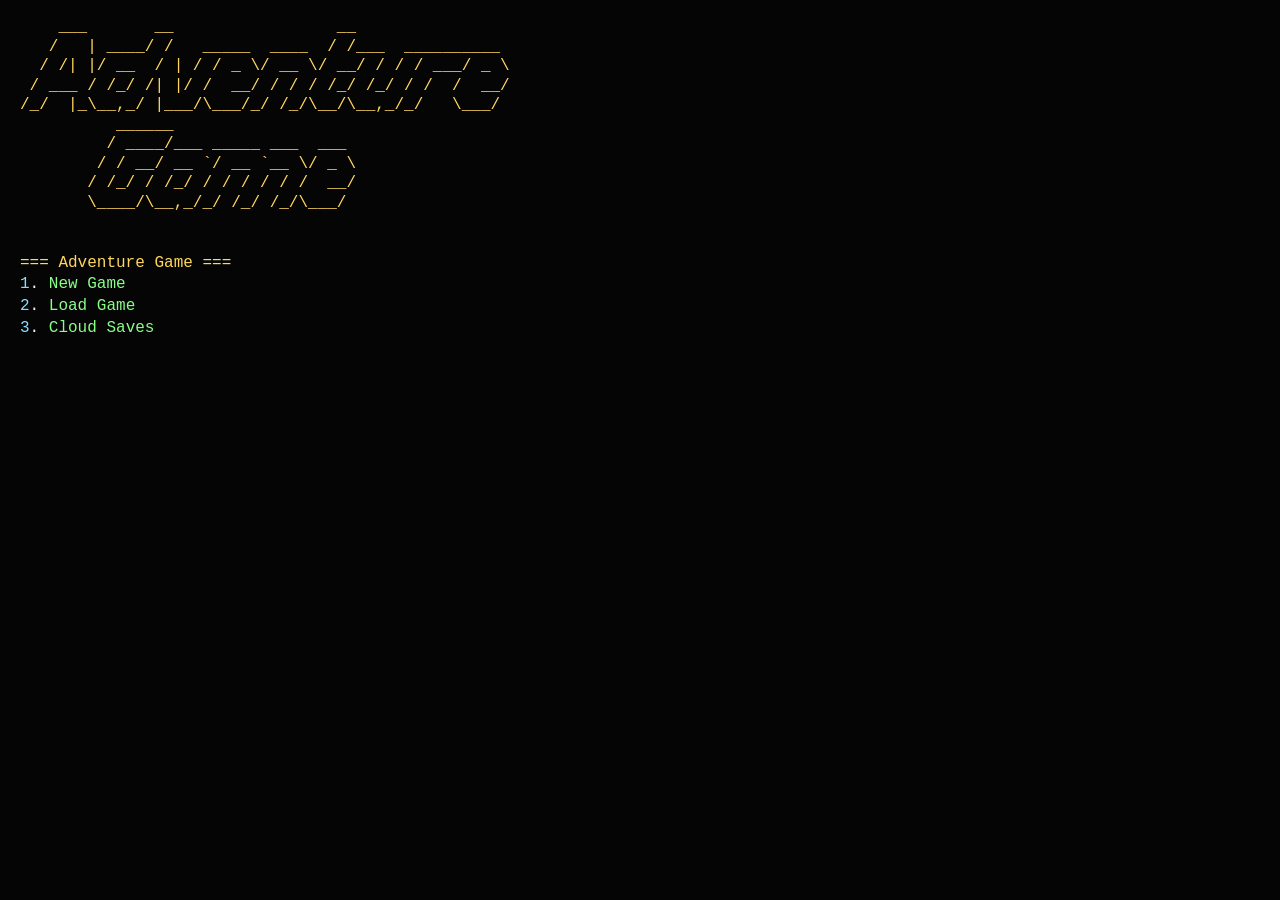
<file: index.html>
<!doctype html>
<html lang="en">
<head>
  <meta charset="utf-8">
  <meta name="viewport" content="width=device-width, initial-scale=1">
  <title>Adventure Game</title>
  <link rel="icon" href="data:image/svg+xml,%3Csvg xmlns='http://www.w3.org/2000/svg' viewBox='0 0 64 64'%3E%3Crect width='64' height='64' fill='%23000000'/%3E%3Ctext x='8' y='40' font-size='24' font-family='monospace' fill='%23ffd75f'%3E%3E_%3C/text%3E%3C/svg%3E">
  <link rel="stylesheet" href="web/styles.css?v=color-20260602">
</head>
<body>
  <main id="terminal" class="terminal" aria-label="Adventure Game terminal">
    <div id="terminal-output" class="terminal-output" aria-live="polite"></div>
  </main>
  <script src="web/app.js?v=color-20260602"></script>
</body>
</html>
</file>
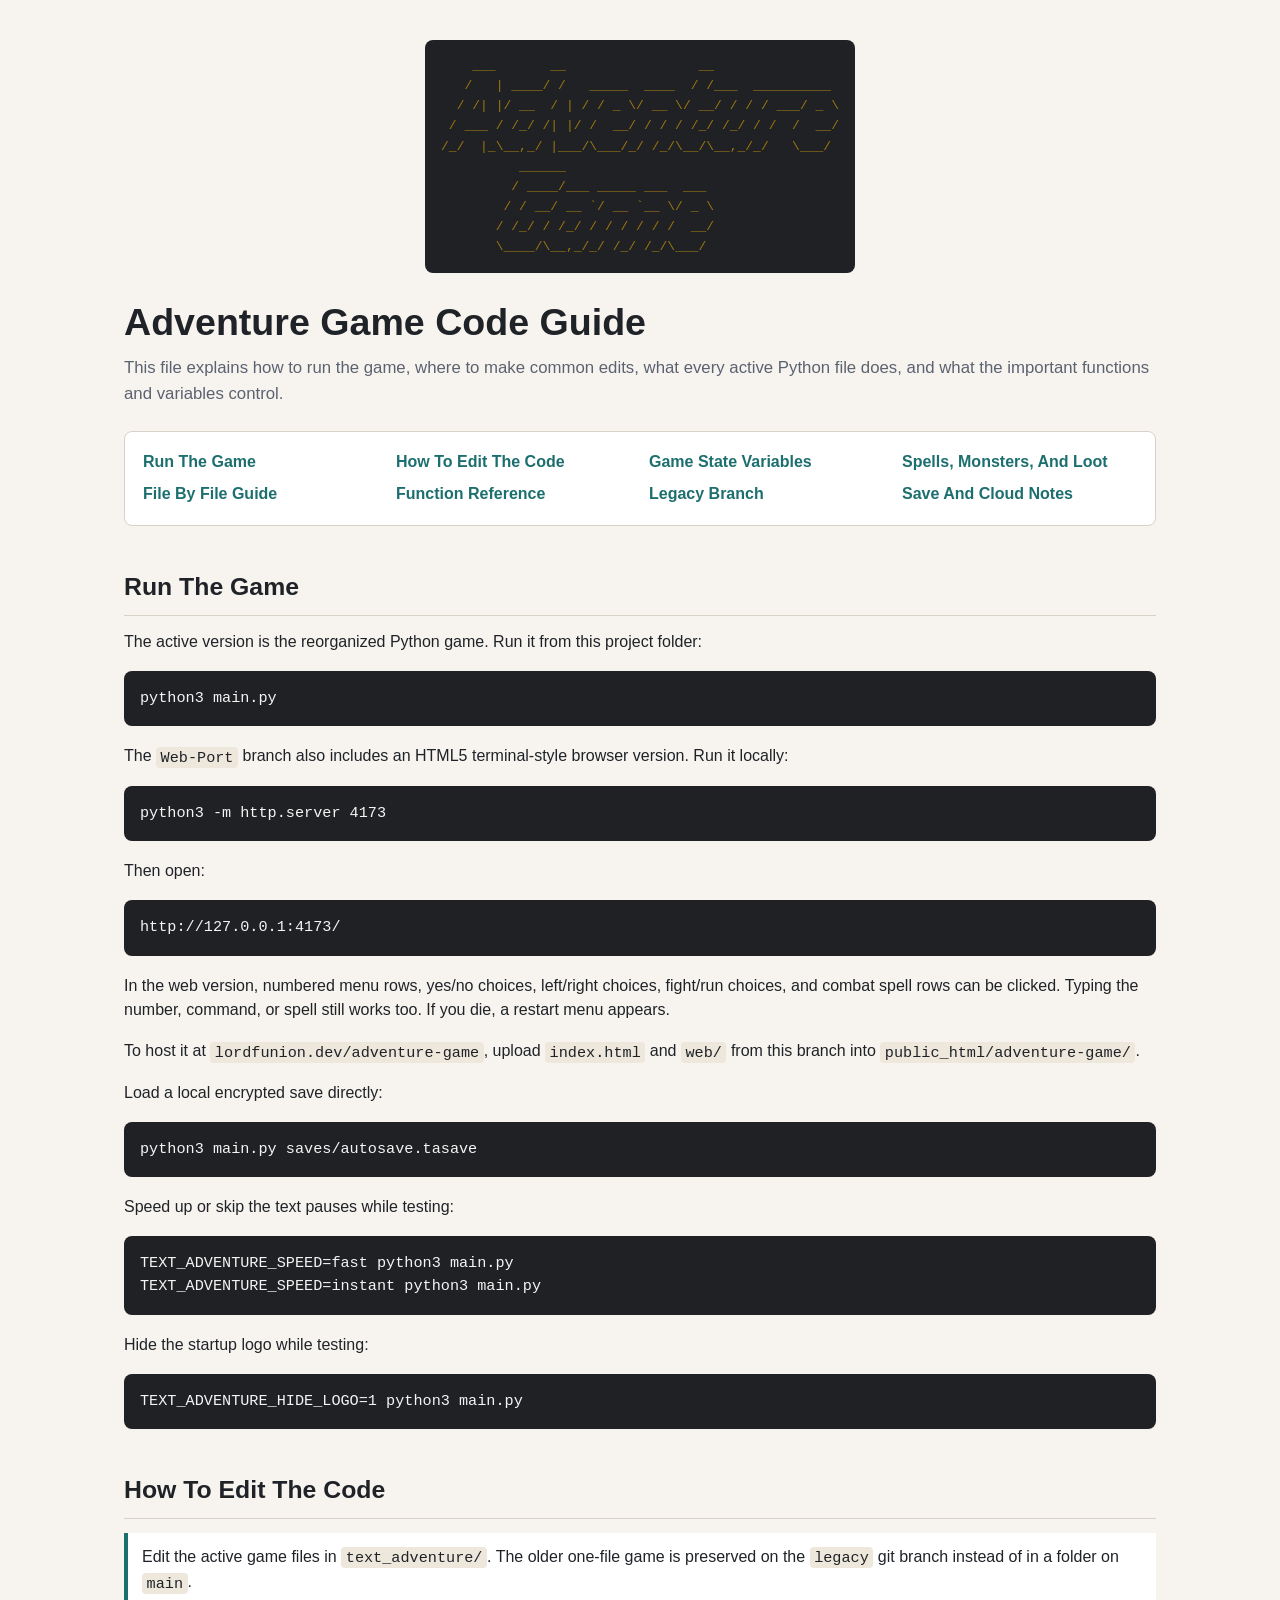
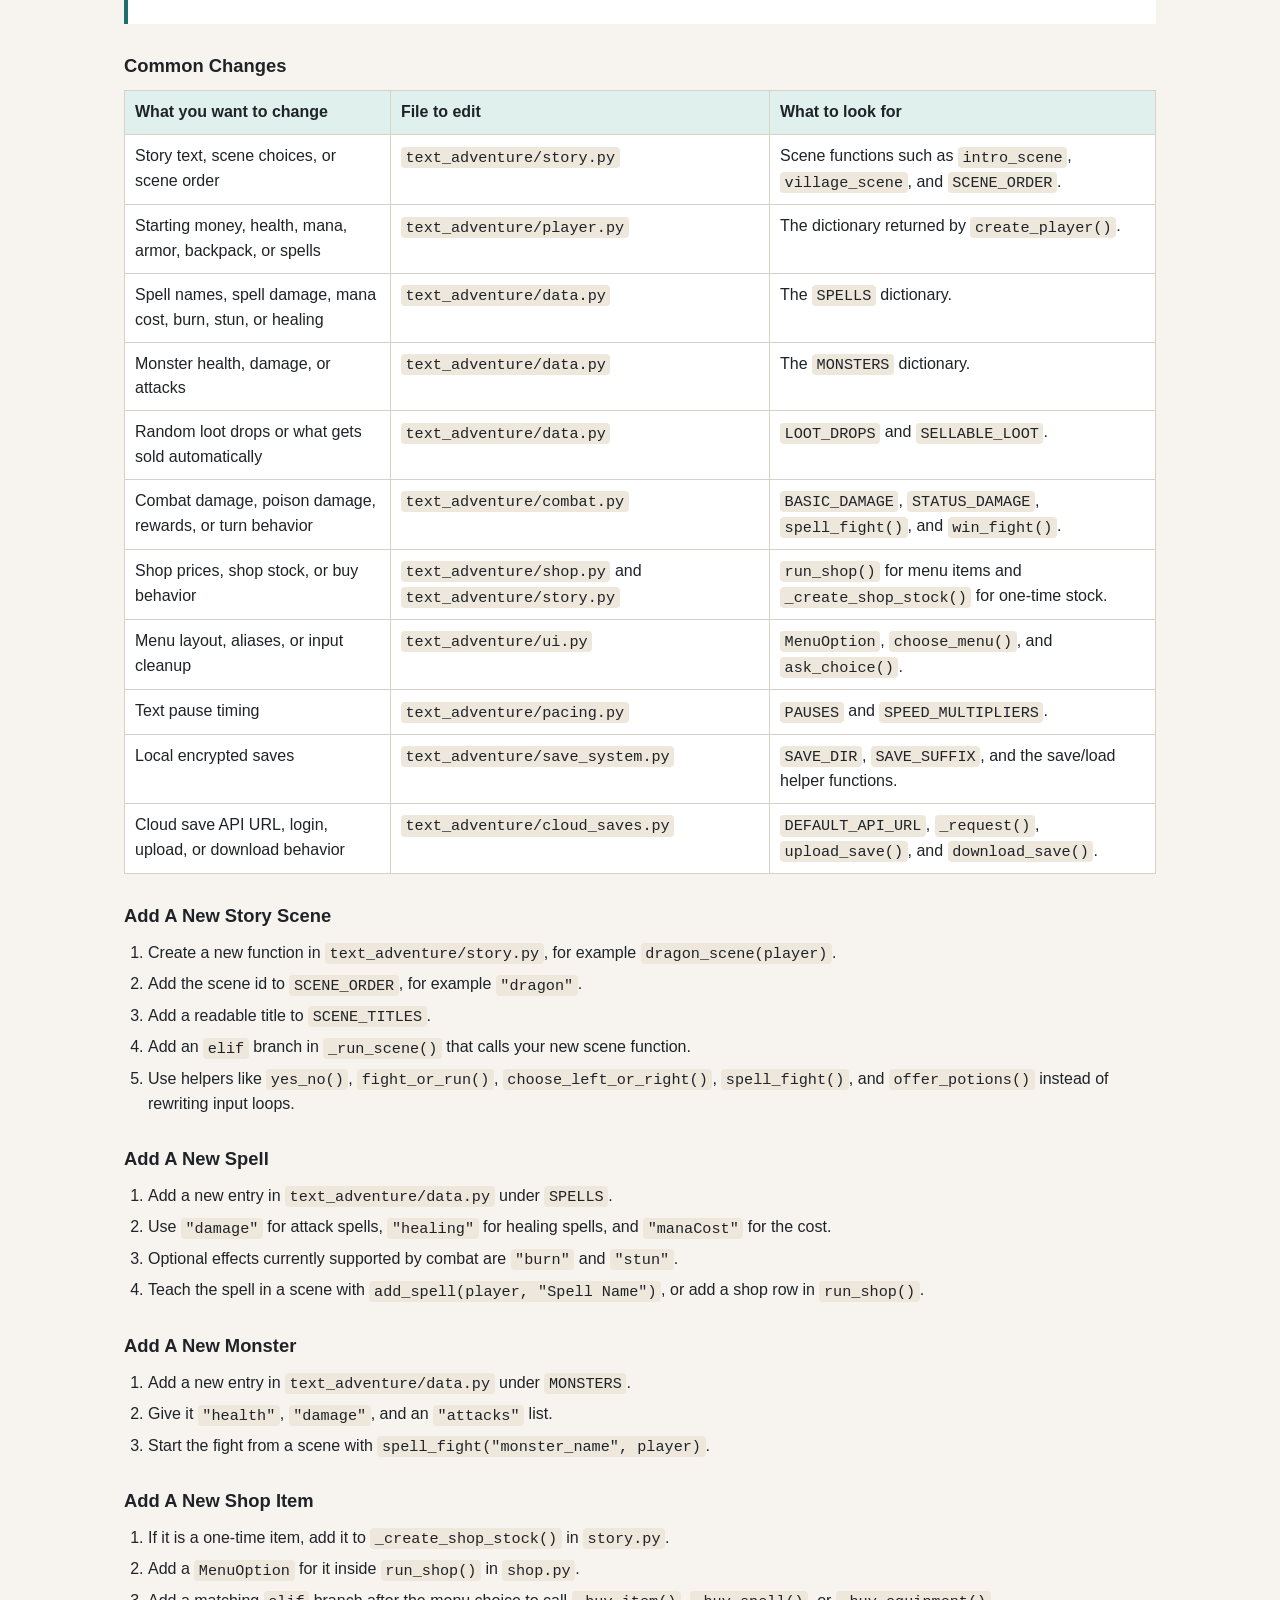
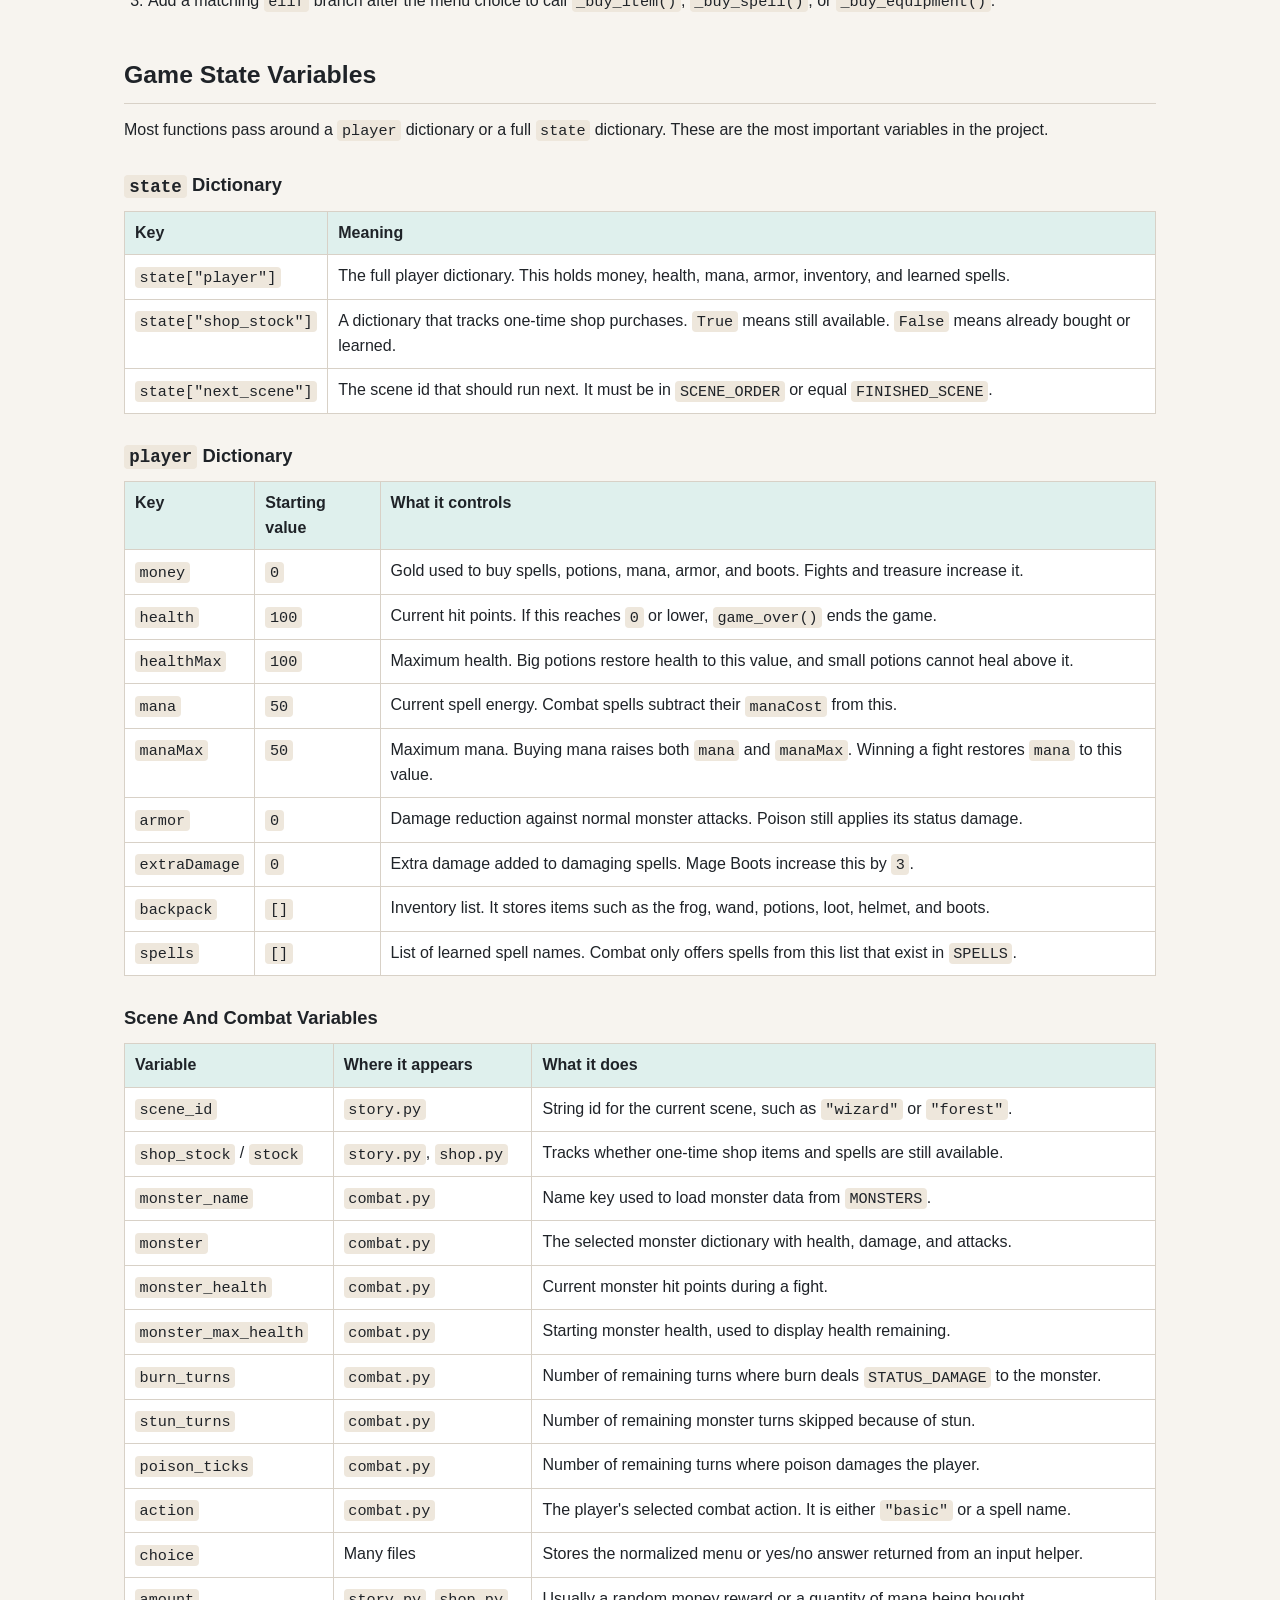
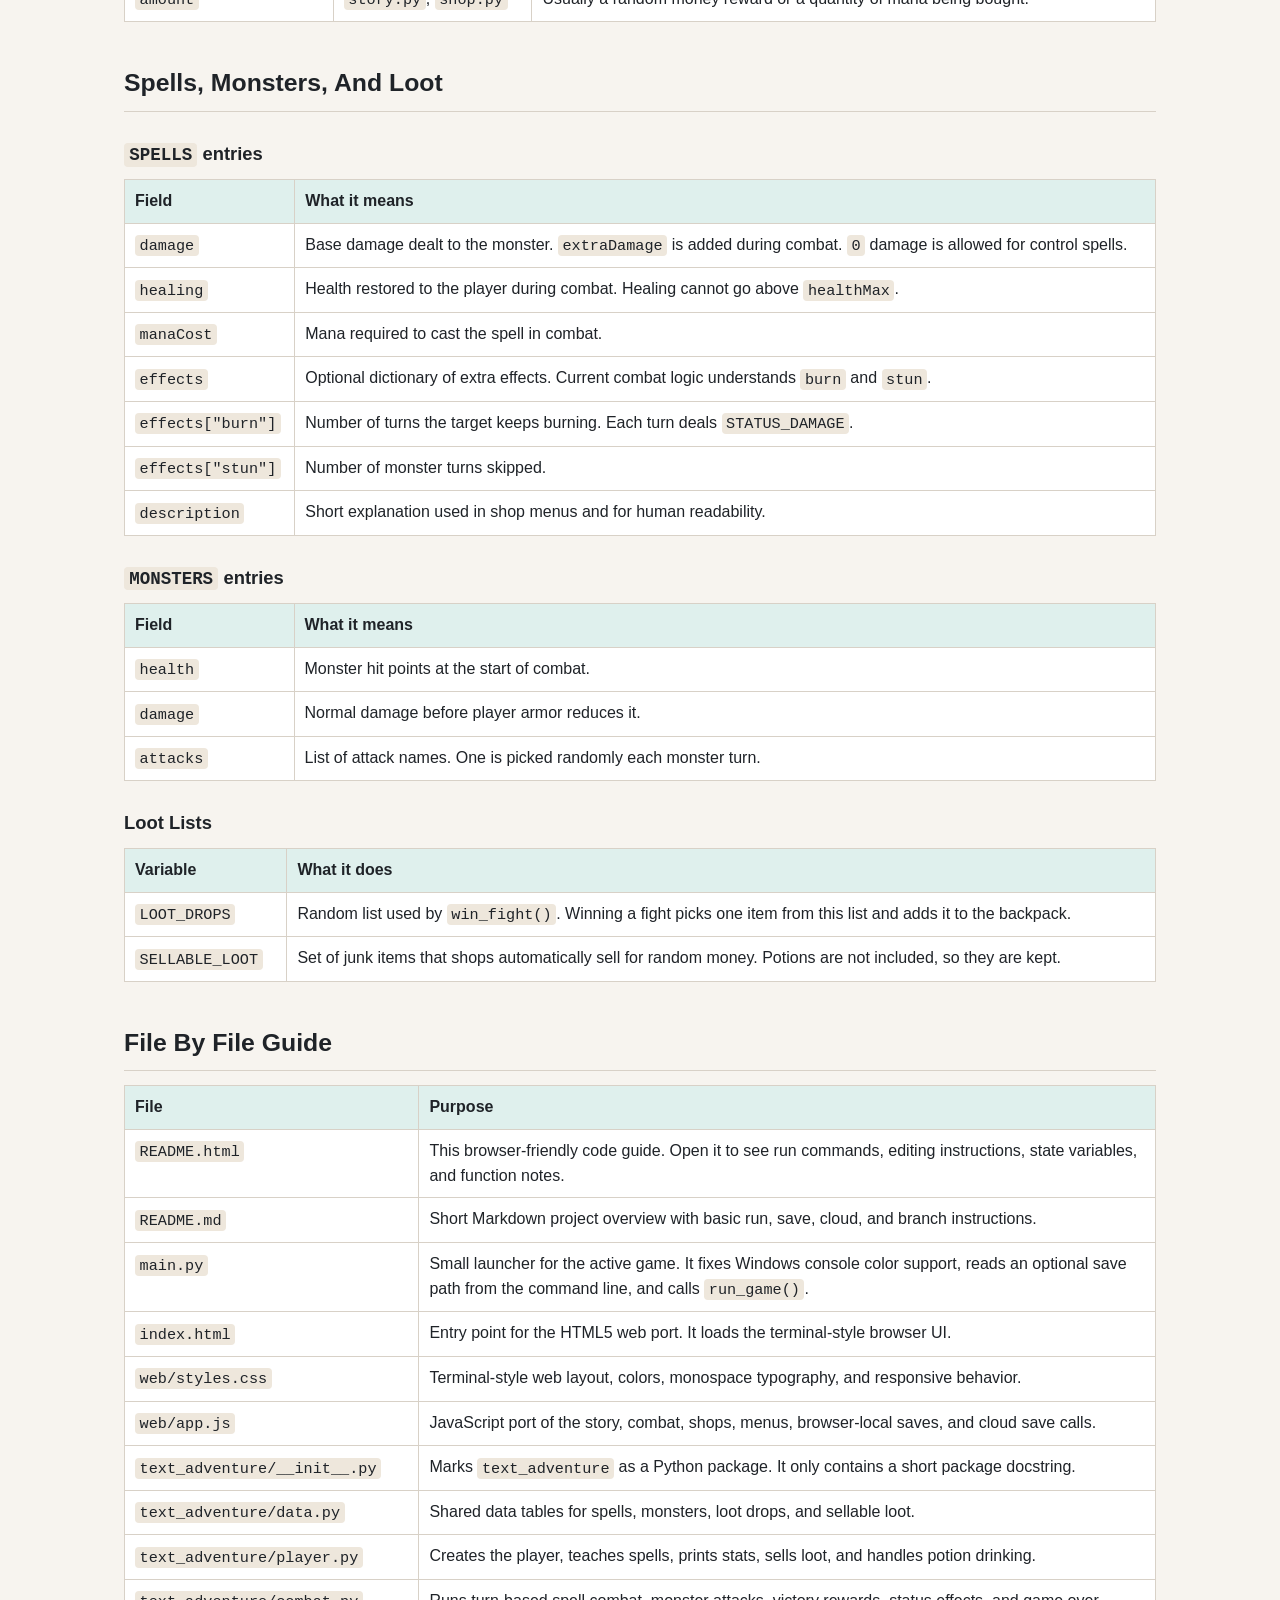
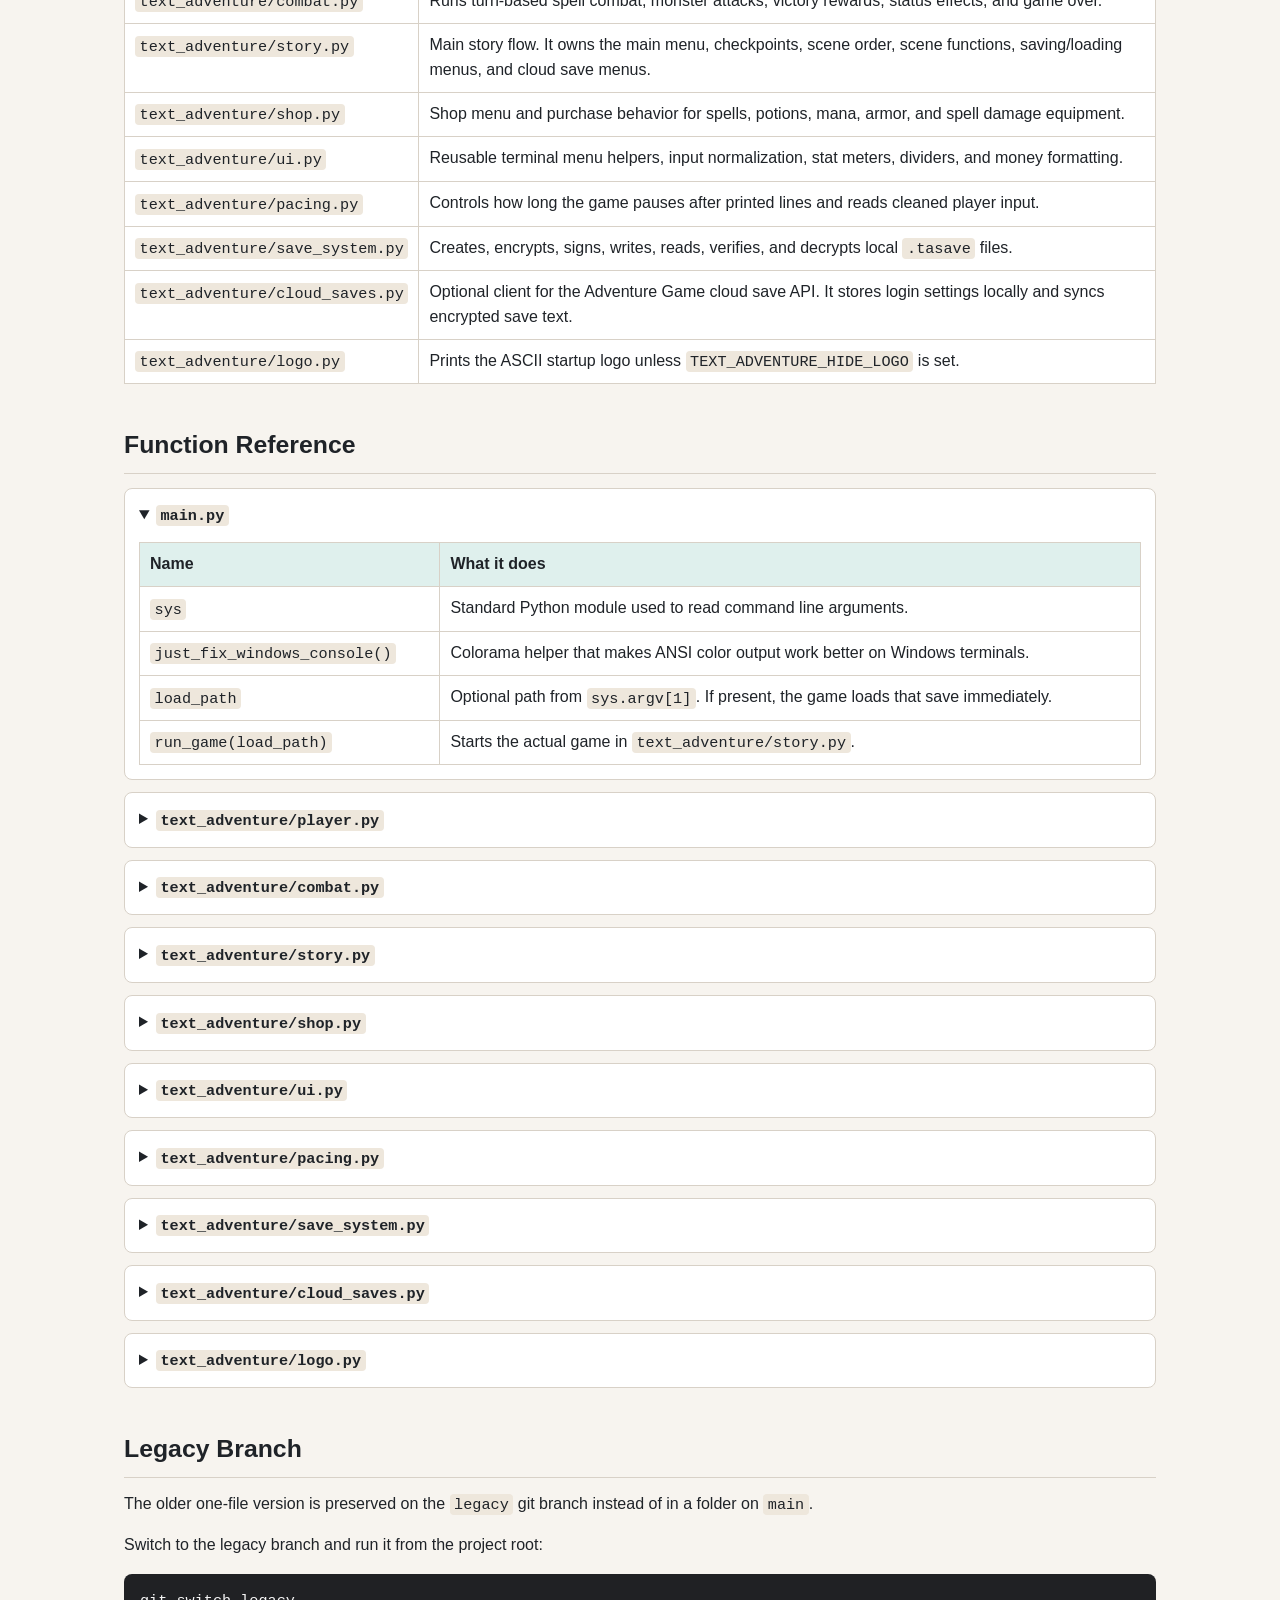
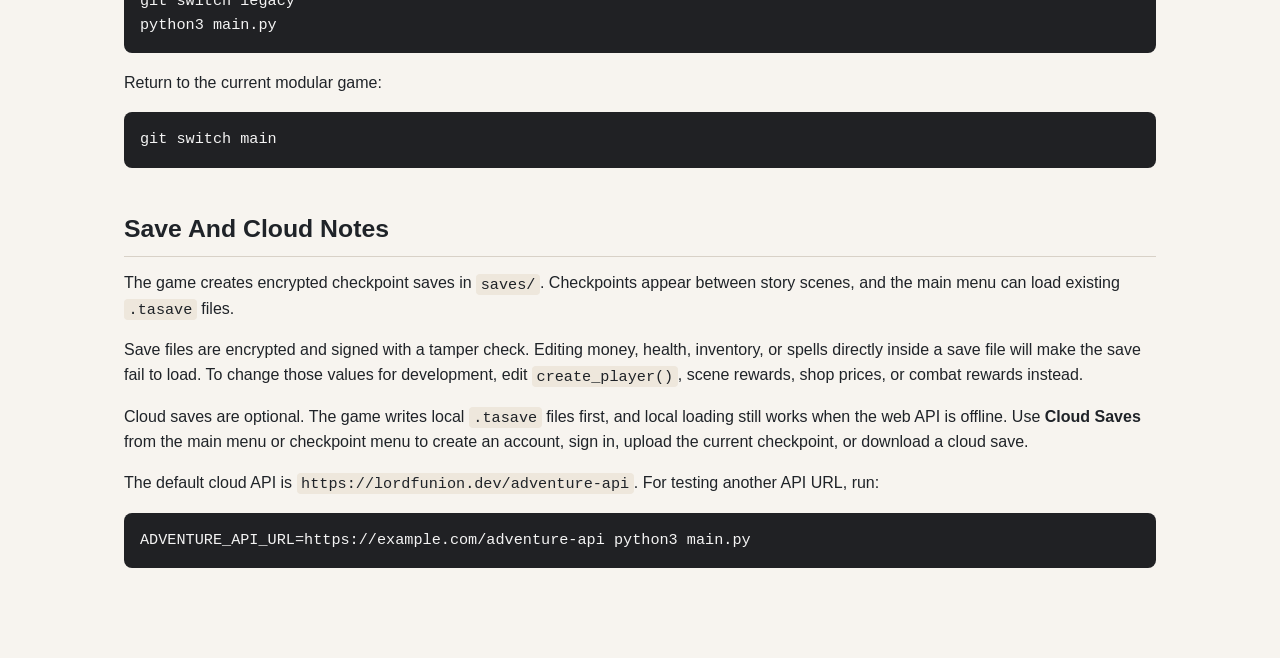
<file: README.html>
<!doctype html>
<html lang="en">
<head>
  <meta charset="utf-8">
  <meta name="viewport" content="width=device-width, initial-scale=1">
  <title>Adventure Game Code Guide</title>
  <style>
    :root {
      color-scheme: light dark;
      font-family: Arial, Helvetica, sans-serif;
      line-height: 1.55;
      --page: #f7f4ef;
      --text: #1f2328;
      --muted: #5b6270;
      --panel: #ffffff;
      --border: #d8d1c7;
      --code: #eee7dc;
      --accent: #1d6f6f;
      --accent-soft: #dff0ed;
      --terminal: #202124;
      --terminal-text: #f4f4f4;
    }

    * {
      box-sizing: border-box;
    }

    html {
      scroll-behavior: smooth;
    }

    body {
      margin: 0;
      background: var(--page);
      color: var(--text);
    }

    main {
      max-width: 1080px;
      margin: 0 auto;
      padding: 40px 24px 72px;
    }

    h1 {
      margin: 0 0 10px;
      font-size: 2.35rem;
      line-height: 1.15;
    }

    h2 {
      margin: 42px 0 14px;
      border-bottom: 1px solid var(--border);
      padding-bottom: 8px;
      font-size: 1.55rem;
    }

    h3 {
      margin: 28px 0 10px;
      font-size: 1.15rem;
    }

    h4 {
      margin: 22px 0 8px;
      font-size: 1rem;
    }

    p,
    ul,
    ol {
      margin: 0 0 16px;
    }

    ul,
    ol {
      padding-left: 24px;
    }

    li {
      margin: 6px 0;
    }

    a {
      color: var(--accent);
    }

    code {
      border-radius: 4px;
      background: var(--code);
      padding: 0.1em 0.3em;
      font-family: "Courier New", Courier, monospace;
      font-size: 0.95em;
    }

    pre {
      overflow-x: auto;
      border-radius: 8px;
      background: var(--terminal);
      color: var(--terminal-text);
      padding: 16px;
      margin: 0 0 18px;
    }

    pre code {
      background: transparent;
      padding: 0;
      color: inherit;
    }

    table {
      width: 100%;
      border-collapse: collapse;
      margin: 0 0 18px;
      background: var(--panel);
    }

    th,
    td {
      border: 1px solid var(--border);
      padding: 9px 10px;
      vertical-align: top;
      text-align: left;
    }

    th {
      background: var(--accent-soft);
    }

    details {
      border: 1px solid var(--border);
      border-radius: 8px;
      background: var(--panel);
      margin: 12px 0;
      padding: 0 14px;
    }

    summary {
      cursor: pointer;
      padding: 14px 0;
      font-weight: 700;
    }

    details > :last-child {
      margin-bottom: 14px;
    }

    .ascii-logo {
      width: max-content;
      max-width: 100%;
      margin: 0 auto 28px;
      color: #9a7612;
    }

    .subtitle {
      margin-bottom: 24px;
      color: var(--muted);
      font-size: 1.05rem;
    }

    .toc {
      display: grid;
      grid-template-columns: repeat(auto-fit, minmax(220px, 1fr));
      gap: 8px 18px;
      padding: 18px;
      border: 1px solid var(--border);
      border-radius: 8px;
      background: var(--panel);
    }

    .toc a {
      display: block;
      text-decoration: none;
      font-weight: 700;
    }

    .callout {
      border-left: 4px solid var(--accent);
      background: var(--panel);
      padding: 12px 14px;
      margin: 0 0 18px;
    }

    .muted {
      color: var(--muted);
    }

    @media (prefers-color-scheme: dark) {
      :root {
        --page: #151719;
        --text: #edeff2;
        --muted: #b7bec8;
        --panel: #1f2328;
        --border: #3a4048;
        --code: #30343a;
        --accent: #78d4d0;
        --accent-soft: #173636;
        --terminal: #0f1113;
        --terminal-text: #f4f4f4;
      }

      .ascii-logo {
        color: #ffd75f;
      }
    }
  </style>
</head>
<body>
  <main>
    <pre class="ascii-logo" aria-label="Adventure Game ASCII logo">    ___       __                 __
   /   | ____/ /   _____  ____  / /___  __________
  / /| |/ __  / | / / _ \/ __ \/ __/ / / / ___/ _ \
 / ___ / /_/ /| |/ /  __/ / / / /_/ /_/ / /  /  __/
/_/  |_\__,_/ |___/\___/_/ /_/\__/\__,_/_/   \___/
          ______
         / ____/___ _____ ___  ___
        / / __/ __ `/ __ `__ \/ _ \
       / /_/ / /_/ / / / / / /  __/
       \____/\__,_/_/ /_/ /_/\___/</pre>

    <h1>Adventure Game Code Guide</h1>
    <p class="subtitle">This file explains how to run the game, where to make common edits, what every active Python file does, and what the important functions and variables control.</p>

    <nav class="toc" aria-label="Table of contents">
      <a href="#run">Run The Game</a>
      <a href="#edit">How To Edit The Code</a>
      <a href="#state">Game State Variables</a>
      <a href="#data">Spells, Monsters, And Loot</a>
      <a href="#files">File By File Guide</a>
      <a href="#functions">Function Reference</a>
      <a href="#legacy">Legacy Branch</a>
      <a href="#saves">Save And Cloud Notes</a>
    </nav>

    <section id="run">
      <h2>Run The Game</h2>
      <p>The active version is the reorganized Python game. Run it from this project folder:</p>
      <pre><code>python3 main.py</code></pre>

      <p>The <code>Web-Port</code> branch also includes an HTML5 terminal-style browser version. Run it locally:</p>
      <pre><code>python3 -m http.server 4173</code></pre>

      <p>Then open:</p>
      <pre><code>http://127.0.0.1:4173/</code></pre>

      <p>In the web version, numbered menu rows, yes/no choices, left/right choices, fight/run choices, and combat spell rows can be clicked. Typing the number, command, or spell still works too. If you die, a restart menu appears.</p>

      <p>To host it at <code>lordfunion.dev/adventure-game</code>, upload <code>index.html</code> and <code>web/</code> from this branch into <code>public_html/adventure-game/</code>.</p>

      <p>Load a local encrypted save directly:</p>
      <pre><code>python3 main.py saves/autosave.tasave</code></pre>

      <p>Speed up or skip the text pauses while testing:</p>
      <pre><code>TEXT_ADVENTURE_SPEED=fast python3 main.py
TEXT_ADVENTURE_SPEED=instant python3 main.py</code></pre>

      <p>Hide the startup logo while testing:</p>
      <pre><code>TEXT_ADVENTURE_HIDE_LOGO=1 python3 main.py</code></pre>
    </section>

    <section id="edit">
      <h2>How To Edit The Code</h2>
      <div class="callout">
        <p>Edit the active game files in <code>text_adventure/</code>. The older one-file game is preserved on the <code>legacy</code> git branch instead of in a folder on <code>main</code>.</p>
      </div>

      <h3>Common Changes</h3>
      <table>
        <thead>
          <tr>
            <th>What you want to change</th>
            <th>File to edit</th>
            <th>What to look for</th>
          </tr>
        </thead>
        <tbody>
          <tr>
            <td>Story text, scene choices, or scene order</td>
            <td><code>text_adventure/story.py</code></td>
            <td>Scene functions such as <code>intro_scene</code>, <code>village_scene</code>, and <code>SCENE_ORDER</code>.</td>
          </tr>
          <tr>
            <td>Starting money, health, mana, armor, backpack, or spells</td>
            <td><code>text_adventure/player.py</code></td>
            <td>The dictionary returned by <code>create_player()</code>.</td>
          </tr>
          <tr>
            <td>Spell names, spell damage, mana cost, burn, stun, or healing</td>
            <td><code>text_adventure/data.py</code></td>
            <td>The <code>SPELLS</code> dictionary.</td>
          </tr>
          <tr>
            <td>Monster health, damage, or attacks</td>
            <td><code>text_adventure/data.py</code></td>
            <td>The <code>MONSTERS</code> dictionary.</td>
          </tr>
          <tr>
            <td>Random loot drops or what gets sold automatically</td>
            <td><code>text_adventure/data.py</code></td>
            <td><code>LOOT_DROPS</code> and <code>SELLABLE_LOOT</code>.</td>
          </tr>
          <tr>
            <td>Combat damage, poison damage, rewards, or turn behavior</td>
            <td><code>text_adventure/combat.py</code></td>
            <td><code>BASIC_DAMAGE</code>, <code>STATUS_DAMAGE</code>, <code>spell_fight()</code>, and <code>win_fight()</code>.</td>
          </tr>
          <tr>
            <td>Shop prices, shop stock, or buy behavior</td>
            <td><code>text_adventure/shop.py</code> and <code>text_adventure/story.py</code></td>
            <td><code>run_shop()</code> for menu items and <code>_create_shop_stock()</code> for one-time stock.</td>
          </tr>
          <tr>
            <td>Menu layout, aliases, or input cleanup</td>
            <td><code>text_adventure/ui.py</code></td>
            <td><code>MenuOption</code>, <code>choose_menu()</code>, and <code>ask_choice()</code>.</td>
          </tr>
          <tr>
            <td>Text pause timing</td>
            <td><code>text_adventure/pacing.py</code></td>
            <td><code>PAUSES</code> and <code>SPEED_MULTIPLIERS</code>.</td>
          </tr>
          <tr>
            <td>Local encrypted saves</td>
            <td><code>text_adventure/save_system.py</code></td>
            <td><code>SAVE_DIR</code>, <code>SAVE_SUFFIX</code>, and the save/load helper functions.</td>
          </tr>
          <tr>
            <td>Cloud save API URL, login, upload, or download behavior</td>
            <td><code>text_adventure/cloud_saves.py</code></td>
            <td><code>DEFAULT_API_URL</code>, <code>_request()</code>, <code>upload_save()</code>, and <code>download_save()</code>.</td>
          </tr>
        </tbody>
      </table>

      <h3>Add A New Story Scene</h3>
      <ol>
        <li>Create a new function in <code>text_adventure/story.py</code>, for example <code>dragon_scene(player)</code>.</li>
        <li>Add the scene id to <code>SCENE_ORDER</code>, for example <code>"dragon"</code>.</li>
        <li>Add a readable title to <code>SCENE_TITLES</code>.</li>
        <li>Add an <code>elif</code> branch in <code>_run_scene()</code> that calls your new scene function.</li>
        <li>Use helpers like <code>yes_no()</code>, <code>fight_or_run()</code>, <code>choose_left_or_right()</code>, <code>spell_fight()</code>, and <code>offer_potions()</code> instead of rewriting input loops.</li>
      </ol>

      <h3>Add A New Spell</h3>
      <ol>
        <li>Add a new entry in <code>text_adventure/data.py</code> under <code>SPELLS</code>.</li>
        <li>Use <code>"damage"</code> for attack spells, <code>"healing"</code> for healing spells, and <code>"manaCost"</code> for the cost.</li>
        <li>Optional effects currently supported by combat are <code>"burn"</code> and <code>"stun"</code>.</li>
        <li>Teach the spell in a scene with <code>add_spell(player, "Spell Name")</code>, or add a shop row in <code>run_shop()</code>.</li>
      </ol>

      <h3>Add A New Monster</h3>
      <ol>
        <li>Add a new entry in <code>text_adventure/data.py</code> under <code>MONSTERS</code>.</li>
        <li>Give it <code>"health"</code>, <code>"damage"</code>, and an <code>"attacks"</code> list.</li>
        <li>Start the fight from a scene with <code>spell_fight("monster_name", player)</code>.</li>
      </ol>

      <h3>Add A New Shop Item</h3>
      <ol>
        <li>If it is a one-time item, add it to <code>_create_shop_stock()</code> in <code>story.py</code>.</li>
        <li>Add a <code>MenuOption</code> for it inside <code>run_shop()</code> in <code>shop.py</code>.</li>
        <li>Add a matching <code>elif</code> branch after the menu choice to call <code>_buy_item()</code>, <code>_buy_spell()</code>, or <code>_buy_equipment()</code>.</li>
      </ol>
    </section>

    <section id="state">
      <h2>Game State Variables</h2>
      <p>Most functions pass around a <code>player</code> dictionary or a full <code>state</code> dictionary. These are the most important variables in the project.</p>

      <h3><code>state</code> Dictionary</h3>
      <table>
        <thead>
          <tr>
            <th>Key</th>
            <th>Meaning</th>
          </tr>
        </thead>
        <tbody>
          <tr>
            <td><code>state["player"]</code></td>
            <td>The full player dictionary. This holds money, health, mana, armor, inventory, and learned spells.</td>
          </tr>
          <tr>
            <td><code>state["shop_stock"]</code></td>
            <td>A dictionary that tracks one-time shop purchases. <code>True</code> means still available. <code>False</code> means already bought or learned.</td>
          </tr>
          <tr>
            <td><code>state["next_scene"]</code></td>
            <td>The scene id that should run next. It must be in <code>SCENE_ORDER</code> or equal <code>FINISHED_SCENE</code>.</td>
          </tr>
        </tbody>
      </table>

      <h3><code>player</code> Dictionary</h3>
      <table>
        <thead>
          <tr>
            <th>Key</th>
            <th>Starting value</th>
            <th>What it controls</th>
          </tr>
        </thead>
        <tbody>
          <tr>
            <td><code>money</code></td>
            <td><code>0</code></td>
            <td>Gold used to buy spells, potions, mana, armor, and boots. Fights and treasure increase it.</td>
          </tr>
          <tr>
            <td><code>health</code></td>
            <td><code>100</code></td>
            <td>Current hit points. If this reaches <code>0</code> or lower, <code>game_over()</code> ends the game.</td>
          </tr>
          <tr>
            <td><code>healthMax</code></td>
            <td><code>100</code></td>
            <td>Maximum health. Big potions restore health to this value, and small potions cannot heal above it.</td>
          </tr>
          <tr>
            <td><code>mana</code></td>
            <td><code>50</code></td>
            <td>Current spell energy. Combat spells subtract their <code>manaCost</code> from this.</td>
          </tr>
          <tr>
            <td><code>manaMax</code></td>
            <td><code>50</code></td>
            <td>Maximum mana. Buying mana raises both <code>mana</code> and <code>manaMax</code>. Winning a fight restores <code>mana</code> to this value.</td>
          </tr>
          <tr>
            <td><code>armor</code></td>
            <td><code>0</code></td>
            <td>Damage reduction against normal monster attacks. Poison still applies its status damage.</td>
          </tr>
          <tr>
            <td><code>extraDamage</code></td>
            <td><code>0</code></td>
            <td>Extra damage added to damaging spells. Mage Boots increase this by <code>3</code>.</td>
          </tr>
          <tr>
            <td><code>backpack</code></td>
            <td><code>[]</code></td>
            <td>Inventory list. It stores items such as the frog, wand, potions, loot, helmet, and boots.</td>
          </tr>
          <tr>
            <td><code>spells</code></td>
            <td><code>[]</code></td>
            <td>List of learned spell names. Combat only offers spells from this list that exist in <code>SPELLS</code>.</td>
          </tr>
        </tbody>
      </table>

      <h3>Scene And Combat Variables</h3>
      <table>
        <thead>
          <tr>
            <th>Variable</th>
            <th>Where it appears</th>
            <th>What it does</th>
          </tr>
        </thead>
        <tbody>
          <tr>
            <td><code>scene_id</code></td>
            <td><code>story.py</code></td>
            <td>String id for the current scene, such as <code>"wizard"</code> or <code>"forest"</code>.</td>
          </tr>
          <tr>
            <td><code>shop_stock</code> / <code>stock</code></td>
            <td><code>story.py</code>, <code>shop.py</code></td>
            <td>Tracks whether one-time shop items and spells are still available.</td>
          </tr>
          <tr>
            <td><code>monster_name</code></td>
            <td><code>combat.py</code></td>
            <td>Name key used to load monster data from <code>MONSTERS</code>.</td>
          </tr>
          <tr>
            <td><code>monster</code></td>
            <td><code>combat.py</code></td>
            <td>The selected monster dictionary with health, damage, and attacks.</td>
          </tr>
          <tr>
            <td><code>monster_health</code></td>
            <td><code>combat.py</code></td>
            <td>Current monster hit points during a fight.</td>
          </tr>
          <tr>
            <td><code>monster_max_health</code></td>
            <td><code>combat.py</code></td>
            <td>Starting monster health, used to display health remaining.</td>
          </tr>
          <tr>
            <td><code>burn_turns</code></td>
            <td><code>combat.py</code></td>
            <td>Number of remaining turns where burn deals <code>STATUS_DAMAGE</code> to the monster.</td>
          </tr>
          <tr>
            <td><code>stun_turns</code></td>
            <td><code>combat.py</code></td>
            <td>Number of remaining monster turns skipped because of stun.</td>
          </tr>
          <tr>
            <td><code>poison_ticks</code></td>
            <td><code>combat.py</code></td>
            <td>Number of remaining turns where poison damages the player.</td>
          </tr>
          <tr>
            <td><code>action</code></td>
            <td><code>combat.py</code></td>
            <td>The player's selected combat action. It is either <code>"basic"</code> or a spell name.</td>
          </tr>
          <tr>
            <td><code>choice</code></td>
            <td>Many files</td>
            <td>Stores the normalized menu or yes/no answer returned from an input helper.</td>
          </tr>
          <tr>
            <td><code>amount</code></td>
            <td><code>story.py</code>, <code>shop.py</code></td>
            <td>Usually a random money reward or a quantity of mana being bought.</td>
          </tr>
        </tbody>
      </table>
    </section>

    <section id="data">
      <h2>Spells, Monsters, And Loot</h2>

      <h3><code>SPELLS</code> entries</h3>
      <table>
        <thead>
          <tr>
            <th>Field</th>
            <th>What it means</th>
          </tr>
        </thead>
        <tbody>
          <tr>
            <td><code>damage</code></td>
            <td>Base damage dealt to the monster. <code>extraDamage</code> is added during combat. <code>0</code> damage is allowed for control spells.</td>
          </tr>
          <tr>
            <td><code>healing</code></td>
            <td>Health restored to the player during combat. Healing cannot go above <code>healthMax</code>.</td>
          </tr>
          <tr>
            <td><code>manaCost</code></td>
            <td>Mana required to cast the spell in combat.</td>
          </tr>
          <tr>
            <td><code>effects</code></td>
            <td>Optional dictionary of extra effects. Current combat logic understands <code>burn</code> and <code>stun</code>.</td>
          </tr>
          <tr>
            <td><code>effects["burn"]</code></td>
            <td>Number of turns the target keeps burning. Each turn deals <code>STATUS_DAMAGE</code>.</td>
          </tr>
          <tr>
            <td><code>effects["stun"]</code></td>
            <td>Number of monster turns skipped.</td>
          </tr>
          <tr>
            <td><code>description</code></td>
            <td>Short explanation used in shop menus and for human readability.</td>
          </tr>
        </tbody>
      </table>

      <h3><code>MONSTERS</code> entries</h3>
      <table>
        <thead>
          <tr>
            <th>Field</th>
            <th>What it means</th>
          </tr>
        </thead>
        <tbody>
          <tr>
            <td><code>health</code></td>
            <td>Monster hit points at the start of combat.</td>
          </tr>
          <tr>
            <td><code>damage</code></td>
            <td>Normal damage before player armor reduces it.</td>
          </tr>
          <tr>
            <td><code>attacks</code></td>
            <td>List of attack names. One is picked randomly each monster turn.</td>
          </tr>
        </tbody>
      </table>

      <h3>Loot Lists</h3>
      <table>
        <thead>
          <tr>
            <th>Variable</th>
            <th>What it does</th>
          </tr>
        </thead>
        <tbody>
          <tr>
            <td><code>LOOT_DROPS</code></td>
            <td>Random list used by <code>win_fight()</code>. Winning a fight picks one item from this list and adds it to the backpack.</td>
          </tr>
          <tr>
            <td><code>SELLABLE_LOOT</code></td>
            <td>Set of junk items that shops automatically sell for random money. Potions are not included, so they are kept.</td>
          </tr>
        </tbody>
      </table>
    </section>

    <section id="files">
      <h2>File By File Guide</h2>
      <table>
        <thead>
          <tr>
            <th>File</th>
            <th>Purpose</th>
          </tr>
        </thead>
        <tbody>
          <tr>
            <td><code>README.html</code></td>
            <td>This browser-friendly code guide. Open it to see run commands, editing instructions, state variables, and function notes.</td>
          </tr>
          <tr>
            <td><code>README.md</code></td>
            <td>Short Markdown project overview with basic run, save, cloud, and branch instructions.</td>
          </tr>
          <tr>
            <td><code>main.py</code></td>
            <td>Small launcher for the active game. It fixes Windows console color support, reads an optional save path from the command line, and calls <code>run_game()</code>.</td>
          </tr>
          <tr>
            <td><code>index.html</code></td>
            <td>Entry point for the HTML5 web port. It loads the terminal-style browser UI.</td>
          </tr>
          <tr>
            <td><code>web/styles.css</code></td>
            <td>Terminal-style web layout, colors, monospace typography, and responsive behavior.</td>
          </tr>
          <tr>
            <td><code>web/app.js</code></td>
            <td>JavaScript port of the story, combat, shops, menus, browser-local saves, and cloud save calls.</td>
          </tr>
          <tr>
            <td><code>text_adventure/__init__.py</code></td>
            <td>Marks <code>text_adventure</code> as a Python package. It only contains a short package docstring.</td>
          </tr>
          <tr>
            <td><code>text_adventure/data.py</code></td>
            <td>Shared data tables for spells, monsters, loot drops, and sellable loot.</td>
          </tr>
          <tr>
            <td><code>text_adventure/player.py</code></td>
            <td>Creates the player, teaches spells, prints stats, sells loot, and handles potion drinking.</td>
          </tr>
          <tr>
            <td><code>text_adventure/combat.py</code></td>
            <td>Runs turn-based spell combat, monster attacks, victory rewards, status effects, and game over.</td>
          </tr>
          <tr>
            <td><code>text_adventure/story.py</code></td>
            <td>Main story flow. It owns the main menu, checkpoints, scene order, scene functions, saving/loading menus, and cloud save menus.</td>
          </tr>
          <tr>
            <td><code>text_adventure/shop.py</code></td>
            <td>Shop menu and purchase behavior for spells, potions, mana, armor, and spell damage equipment.</td>
          </tr>
          <tr>
            <td><code>text_adventure/ui.py</code></td>
            <td>Reusable terminal menu helpers, input normalization, stat meters, dividers, and money formatting.</td>
          </tr>
          <tr>
            <td><code>text_adventure/pacing.py</code></td>
            <td>Controls how long the game pauses after printed lines and reads cleaned player input.</td>
          </tr>
          <tr>
            <td><code>text_adventure/save_system.py</code></td>
            <td>Creates, encrypts, signs, writes, reads, verifies, and decrypts local <code>.tasave</code> files.</td>
          </tr>
          <tr>
            <td><code>text_adventure/cloud_saves.py</code></td>
            <td>Optional client for the Adventure Game cloud save API. It stores login settings locally and syncs encrypted save text.</td>
          </tr>
          <tr>
            <td><code>text_adventure/logo.py</code></td>
            <td>Prints the ASCII startup logo unless <code>TEXT_ADVENTURE_HIDE_LOGO</code> is set.</td>
          </tr>
        </tbody>
      </table>
    </section>

    <section id="functions">
      <h2>Function Reference</h2>

      <details open>
        <summary><code>main.py</code></summary>
        <table>
          <thead>
            <tr>
              <th>Name</th>
              <th>What it does</th>
            </tr>
          </thead>
          <tbody>
            <tr>
              <td><code>sys</code></td>
              <td>Standard Python module used to read command line arguments.</td>
            </tr>
            <tr>
              <td><code>just_fix_windows_console()</code></td>
              <td>Colorama helper that makes ANSI color output work better on Windows terminals.</td>
            </tr>
            <tr>
              <td><code>load_path</code></td>
              <td>Optional path from <code>sys.argv[1]</code>. If present, the game loads that save immediately.</td>
            </tr>
            <tr>
              <td><code>run_game(load_path)</code></td>
              <td>Starts the actual game in <code>text_adventure/story.py</code>.</td>
            </tr>
          </tbody>
        </table>
      </details>

      <details>
        <summary><code>text_adventure/player.py</code></summary>
        <table>
          <thead>
            <tr>
              <th>Name</th>
              <th>What it does</th>
            </tr>
          </thead>
          <tbody>
            <tr>
              <td><code>create_player()</code></td>
              <td>Returns a fresh player dictionary with starting money, health, mana, armor, inventory, and spells.</td>
            </tr>
            <tr>
              <td><code>add_spell(player, spell_name)</code></td>
              <td>Adds <code>spell_name</code> to <code>player["spells"]</code> only if the player does not already know it.</td>
            </tr>
            <tr>
              <td><code>print_stats(player)</code></td>
              <td>Prints money, health, mana, armor, spell damage, learned spells, and backpack items.</td>
            </tr>
            <tr>
              <td><code>item_counts</code></td>
              <td>Counter used by <code>print_stats()</code> to combine duplicate backpack items into lines like <code>Small Health Potion x2</code>.</td>
            </tr>
            <tr>
              <td><code>sell_scraps(player)</code></td>
              <td>Loops through a copy of the backpack, removes items found in <code>SELLABLE_LOOT</code>, adds random money, and returns whether anything sold.</td>
            </tr>
            <tr>
              <td><code>sold_anything</code></td>
              <td>Boolean returned by <code>sell_scraps()</code>. It starts <code>False</code> and becomes <code>True</code> after at least one junk item sells.</td>
            </tr>
            <tr>
              <td><code>worth</code></td>
              <td>Random money value from <code>5</code> to <code>10</code> for one sold loot item.</td>
            </tr>
            <tr>
              <td><code>offer_potions(player)</code></td>
              <td>Shows a potion menu after dangerous scenes. It can drink a big potion, drink a small potion, save potions, or return if no potion is useful.</td>
            </tr>
            <tr>
              <td><code>max_health</code></td>
              <td>Local copy of <code>player["healthMax"]</code> used by potion healing.</td>
            </tr>
            <tr>
              <td><code>big_count</code> / <code>small_count</code></td>
              <td>Number of big or small health potions currently in the backpack.</td>
            </tr>
            <tr>
              <td><code>subtitle</code></td>
              <td>Status line shown above the potion menu.</td>
            </tr>
          </tbody>
        </table>
      </details>

      <details>
        <summary><code>text_adventure/combat.py</code></summary>
        <table>
          <thead>
            <tr>
              <th>Name</th>
              <th>What it does</th>
            </tr>
          </thead>
          <tbody>
            <tr>
              <td><code>BASIC_DAMAGE</code></td>
              <td>Damage dealt by the free basic attack. Current value is <code>5</code>.</td>
            </tr>
            <tr>
              <td><code>STATUS_DAMAGE</code></td>
              <td>Damage dealt per poison tick or burn tick. Current value is <code>3</code>.</td>
            </tr>
            <tr>
              <td><code>_monster_attack(monster_name, monster, player)</code></td>
              <td>Runs one monster turn. It chooses a random attack, subtracts armor from damage, applies health loss, and returns poison duration for witch poison.</td>
            </tr>
            <tr>
              <td><code>attack</code></td>
              <td>Random attack name selected from <code>monster["attacks"]</code>.</td>
            </tr>
            <tr>
              <td><code>damage</code></td>
              <td>Amount subtracted from player health after armor reduction.</td>
            </tr>
            <tr>
              <td><code>_spell_detail(player, spell)</code></td>
              <td>Builds the short menu text for one spell, such as damage, healing, stun, burn, and mana cost.</td>
            </tr>
            <tr>
              <td><code>mana_cost</code></td>
              <td>Mana required for a spell. Defaults to <code>0</code> if not set.</td>
            </tr>
            <tr>
              <td><code>parts</code></td>
              <td>List of text snippets that are joined into the spell detail string.</td>
            </tr>
            <tr>
              <td><code>_choose_combat_action(monster_name, monster_health, monster_max_health, player)</code></td>
              <td>Shows the combat menu and returns <code>"basic"</code> or the selected spell name.</td>
            </tr>
            <tr>
              <td><code>options</code></td>
              <td>MenuOption list built for basic attack and currently usable spells.</td>
            </tr>
            <tr>
              <td><code>next_key</code></td>
              <td>Next menu number assigned while adding spell options.</td>
            </tr>
            <tr>
              <td><code>enabled</code></td>
              <td>Boolean that disables a spell menu row when the player lacks mana or is already at full health for healing.</td>
            </tr>
            <tr>
              <td><code>status</code></td>
              <td>Menu note explaining why a spell is unavailable, such as <code>need 5 mana</code> or <code>health full</code>.</td>
            </tr>
            <tr>
              <td><code>spell_fight(monster_name, player)</code></td>
              <td>Main combat loop. It applies poison, burn, player actions, spell effects, monster turns, victory, and defeat.</td>
            </tr>
            <tr>
              <td><code>spell_name</code> / <code>spell</code></td>
              <td>The chosen spell name and the matching spell data from <code>SPELLS</code>.</td>
            </tr>
            <tr>
              <td><code>effects</code></td>
              <td>Optional spell effects dictionary. Combat currently checks <code>burn</code> and <code>stun</code>.</td>
            </tr>
            <tr>
              <td><code>heal_amount</code></td>
              <td>Actual health restored by a healing spell after clamping to <code>healthMax</code>.</td>
            </tr>
            <tr>
              <td><code>win_fight(monster_name, player)</code></td>
              <td>Rewards the player with money and random loot, restores mana, and prints stats.</td>
            </tr>
            <tr>
              <td><code>drop</code></td>
              <td>Random loot item chosen from <code>LOOT_DROPS</code> after a victory.</td>
            </tr>
            <tr>
              <td><code>game_over(player)</code></td>
              <td>Prints defeat text and raises <code>SystemExit</code> to stop the program.</td>
            </tr>
          </tbody>
        </table>
      </details>

      <details>
        <summary><code>text_adventure/story.py</code></summary>
        <h3>Top-level Variables</h3>
        <table>
          <thead>
            <tr>
              <th>Name</th>
              <th>What it does</th>
            </tr>
          </thead>
          <tbody>
            <tr>
              <td><code>FINISHED_SCENE</code></td>
              <td>Special scene id used when the player has reached the end. Current value is <code>"finished"</code>.</td>
            </tr>
            <tr>
              <td><code>SCENE_ORDER</code></td>
              <td>Tuple of scene ids in the order the game should play them.</td>
            </tr>
            <tr>
              <td><code>SCENE_TITLES</code></td>
              <td>Dictionary mapping scene ids to friendly checkpoint titles.</td>
            </tr>
          </tbody>
        </table>

        <h3>Helper Functions</h3>
        <table>
          <thead>
            <tr>
              <th>Name</th>
              <th>What it does</th>
            </tr>
          </thead>
          <tbody>
            <tr>
              <td><code>yes_no(prompt)</code></td>
              <td>Asks a yes/no question and returns <code>"yes"</code> or <code>"no"</code>.</td>
            </tr>
            <tr>
              <td><code>fight_or_run(prompt)</code></td>
              <td>Asks for a combat decision and returns <code>"fight"</code> or <code>"run"</code>.</td>
            </tr>
            <tr>
              <td><code>choose_left_or_right(prompt)</code></td>
              <td>Asks for a path choice and returns <code>"left"</code> or <code>"right"</code>.</td>
            </tr>
            <tr>
              <td><code>_create_shop_stock()</code></td>
              <td>Returns a dictionary showing which one-time shop items and spells are still available.</td>
            </tr>
            <tr>
              <td><code>_new_state()</code></td>
              <td>Builds a new game state with a fresh player, fresh shop stock, and first scene.</td>
            </tr>
            <tr>
              <td><code>_scene_title(scene_id)</code></td>
              <td>Returns a readable scene title from <code>SCENE_TITLES</code>, or builds one from the id if missing.</td>
            </tr>
            <tr>
              <td><code>_next_scene(scene_id)</code></td>
              <td>Finds the next scene in <code>SCENE_ORDER</code>, or returns <code>FINISHED_SCENE</code> after the last scene.</td>
            </tr>
            <tr>
              <td><code>index</code></td>
              <td>Position of the current scene inside <code>SCENE_ORDER</code>.</td>
            </tr>
          </tbody>
        </table>

        <h3>Save State Validation</h3>
        <table>
          <thead>
            <tr>
              <th>Name</th>
              <th>What it does</th>
            </tr>
          </thead>
          <tbody>
            <tr>
              <td><code>_normalize_int(value, name)</code></td>
              <td>Confirms a saved value is a real integer and not a boolean. Raises <code>SaveError</code> if invalid.</td>
            </tr>
            <tr>
              <td><code>_normalize_string_list(value, name)</code></td>
              <td>Confirms a saved value is a list of strings, then returns a copy.</td>
            </tr>
            <tr>
              <td><code>_normalize_state(raw_state)</code></td>
              <td>Validates and rebuilds loaded game state into the expected shape.</td>
            </tr>
            <tr>
              <td><code>raw_state</code></td>
              <td>Untrusted state dictionary loaded from a save before validation.</td>
            </tr>
            <tr>
              <td><code>raw_player</code></td>
              <td>Untrusted player dictionary loaded from a save before validation.</td>
            </tr>
            <tr>
              <td><code>raw_stock</code></td>
              <td>Untrusted shop stock dictionary loaded from a save before validation.</td>
            </tr>
            <tr>
              <td><code>next_scene</code></td>
              <td>Loaded checkpoint id. It must be a known scene or <code>FINISHED_SCENE</code>.</td>
            </tr>
            <tr>
              <td><code>_load_state_from_payload(payload)</code></td>
              <td>Checks the save belongs to Adventure Game, then validates its <code>state</code>.</td>
            </tr>
            <tr>
              <td><code>_load_state_from_path(path)</code></td>
              <td>Loads encrypted save data from a file path and returns normalized state.</td>
            </tr>
            <tr>
              <td><code>_load_state_from_text(save_text)</code></td>
              <td>Loads encrypted save data from a string and returns normalized state.</td>
            </tr>
            <tr>
              <td><code>_save_detail(path)</code></td>
              <td>Builds one-line information for a save file in the load menu, or marks it unreadable.</td>
            </tr>
            <tr>
              <td><code>saved_at</code></td>
              <td>Timestamp stored in the save payload and displayed in the load menu.</td>
            </tr>
          </tbody>
        </table>

        <h3>Saving, Loading, And Cloud Menus</h3>
        <table>
          <thead>
            <tr>
              <th>Name</th>
              <th>What it does</th>
            </tr>
          </thead>
          <tbody>
            <tr>
              <td><code>_save_state_interactive(state)</code></td>
              <td>Asks for a save name/path, writes encrypted save text locally, then cloud-syncs it if signed in.</td>
            </tr>
            <tr>
              <td><code>suggested_path</code></td>
              <td>Default save path shown to the player.</td>
            </tr>
            <tr>
              <td><code>typed_path</code></td>
              <td>Raw save name or path typed by the player.</td>
            </tr>
            <tr>
              <td><code>save_text</code></td>
              <td>Encrypted save string ready to write locally or upload to the cloud.</td>
            </tr>
            <tr>
              <td><code>final_path</code></td>
              <td>Actual path returned after writing the save file.</td>
            </tr>
            <tr>
              <td><code>_cloud_status()</code></td>
              <td>Builds the Cloud Saves menu subtitle showing API URL and sign-in status.</td>
            </tr>
            <tr>
              <td><code>api_part</code> / <code>account_part</code></td>
              <td>Text pieces used by <code>_cloud_status()</code>.</td>
            </tr>
            <tr>
              <td><code>_cloud_register()</code></td>
              <td>Asks for username and password, creates a cloud account, and stores the session token.</td>
            </tr>
            <tr>
              <td><code>username</code> / <code>password</code> / <code>confirm</code></td>
              <td>Credentials typed by the player during registration or login. Passwords are read with <code>getpass</code>.</td>
            </tr>
            <tr>
              <td><code>_cloud_login()</code></td>
              <td>Asks for username/password and signs in to cloud saves.</td>
            </tr>
            <tr>
              <td><code>_cloud_upload_current(state)</code></td>
              <td>Uploads the current encrypted checkpoint to a named cloud slot.</td>
            </tr>
            <tr>
              <td><code>typed_slot</code> / <code>slot_name</code></td>
              <td>Raw and normalized cloud save slot name.</td>
            </tr>
            <tr>
              <td><code>_cloud_load_interactive()</code></td>
              <td>Lists cloud slots, downloads one, validates it, saves a local copy, and returns loaded state.</td>
            </tr>
            <tr>
              <td><code>cloud_slots</code></td>
              <td>List of save slot dictionaries returned by the cloud API.</td>
            </tr>
            <tr>
              <td><code>cloud_slot</code></td>
              <td>One cloud save row while building the menu.</td>
            </tr>
            <tr>
              <td><code>updated_at</code></td>
              <td>Cloud save timestamp shown in the load menu.</td>
            </tr>
            <tr>
              <td><code>response</code></td>
              <td>Dictionary returned by the cloud API after download.</td>
            </tr>
            <tr>
              <td><code>local_path</code></td>
              <td>Local file path where a downloaded cloud save copy is written.</td>
            </tr>
            <tr>
              <td><code>_cloud_menu(current_state)</code></td>
              <td>Runs the Cloud Saves menu. It can register, login, upload, load, sign out, or go back.</td>
            </tr>
            <tr>
              <td><code>current_state</code></td>
              <td>The current checkpoint state. If present, the cloud menu can upload it.</td>
            </tr>
            <tr>
              <td><code>loaded_state</code></td>
              <td>State returned by a successful local or cloud load.</td>
            </tr>
            <tr>
              <td><code>_load_state_interactive()</code></td>
              <td>Shows the local load menu and returns the selected save state.</td>
            </tr>
            <tr>
              <td><code>save_files</code></td>
              <td>List of local <code>.tasave</code> files, newest first.</td>
            </tr>
            <tr>
              <td><code>custom_key</code></td>
              <td>Menu number assigned to the "Load other file" row.</td>
            </tr>
            <tr>
              <td><code>path</code></td>
              <td>Save file path selected or typed by the player.</td>
            </tr>
            <tr>
              <td><code>_autosave_state(state)</code></td>
              <td>Writes <code>saves/autosave.tasave</code> and tries a short cloud autosync if signed in. Returns <code>(autosaved, cloud_synced)</code>.</td>
            </tr>
            <tr>
              <td><code>cloud_synced</code></td>
              <td>Boolean showing whether autosave upload succeeded.</td>
            </tr>
            <tr>
              <td><code>_checkpoint_menu(state)</code></td>
              <td>Menu between scenes. It can continue, save, load, open cloud saves, show stats, or quit.</td>
            </tr>
          </tbody>
        </table>

        <h3>Story Runner And Scenes</h3>
        <table>
          <thead>
            <tr>
              <th>Name</th>
              <th>What it does</th>
            </tr>
          </thead>
          <tbody>
            <tr>
              <td><code>_run_scene(scene_id, player, shop_stock)</code></td>
              <td>Dispatches a scene id to the matching scene function.</td>
            </tr>
            <tr>
              <td><code>_finish_game(player)</code></td>
              <td>Prints ending text and final money.</td>
            </tr>
            <tr>
              <td><code>_run_story(state)</code></td>
              <td>Main story loop. It runs scenes, advances checkpoints, autosaves, opens the checkpoint menu, and stops at the end.</td>
            </tr>
            <tr>
              <td><code>autosaved</code></td>
              <td>Boolean returned by <code>_autosave_state()</code> showing whether local autosave worked.</td>
            </tr>
            <tr>
              <td><code>message</code></td>
              <td>Checkpoint status text printed after autosave.</td>
            </tr>
            <tr>
              <td><code>run_game(load_path=None)</code></td>
              <td>Entry point for the game. Shows the logo, optionally loads a save path, otherwise opens the main menu.</td>
            </tr>
            <tr>
              <td><code>load_path</code></td>
              <td>Optional save path passed from the launcher.</td>
            </tr>
            <tr>
              <td><code>intro_scene(player)</code></td>
              <td>Starts the story with the magical chocolate frog and adds it to the backpack.</td>
            </tr>
            <tr>
              <td><code>wizard_scene(player)</code></td>
              <td>Lets the player trade the frog for a Magic Wand and learn <code>Lockio Reducto</code>.</td>
            </tr>
            <tr>
              <td><code>trade</code></td>
              <td>Yes/no result for whether the player trades the frog to the wizard.</td>
            </tr>
            <tr>
              <td><code>locked_door_scene(player)</code></td>
              <td>Handles the first fork and locked door. Saying no to the spell causes game over; saying yes gives random money.</td>
            </tr>
            <tr>
              <td><code>first_goblin_scene(player)</code></td>
              <td>First simple fight. Running causes defeat; fighting teaches <code>Fireball</code>.</td>
            </tr>
            <tr>
              <td><code>attack</code></td>
              <td>Chosen quick-fight move: uppercut, kick, or dirt throw.</td>
            </tr>
            <tr>
              <td><code>village_scene(player, shop_stock)</code></td>
              <td>Troll fight, potion reward, Harold's shop, skeleton fight, and potion offer.</td>
            </tr>
            <tr>
              <td><code>enter_store</code></td>
              <td>Yes/no result for entering Harold's store. Refusing causes game over.</td>
            </tr>
            <tr>
              <td><code>forest_scene(player, shop_stock)</code></td>
              <td>Werewolf fight, goblin fight, potion offers, and Miss Costalot's advanced shop.</td>
            </tr>
            <tr>
              <td><code>twin_doors_scene(player)</code></td>
              <td>Handles left/right locked doors, optional ogre fight, chest reward, and potion offer.</td>
            </tr>
            <tr>
              <td><code>door</code></td>
              <td>Chosen door path in the twin doors scene.</td>
            </tr>
            <tr>
              <td><code>witch_scene(player)</code></td>
              <td>Final current encounter. Running causes game over; fighting starts the witch battle.</td>
            </tr>
          </tbody>
        </table>
      </details>

      <details>
        <summary><code>text_adventure/shop.py</code></summary>
        <table>
          <thead>
            <tr>
              <th>Name</th>
              <th>What it does</th>
            </tr>
          </thead>
          <tbody>
            <tr>
              <td><code>_buy_spell(player, stock, spell_name, price)</code></td>
              <td>Checks stock and money, subtracts the price, teaches the spell, and marks that spell out of stock.</td>
            </tr>
            <tr>
              <td><code>spell_name</code></td>
              <td>Name of the spell being bought. It should match a key in <code>SPELLS</code>.</td>
            </tr>
            <tr>
              <td><code>price</code></td>
              <td>Money required for the purchase.</td>
            </tr>
            <tr>
              <td><code>_buy_item(player, item_name, price)</code></td>
              <td>Checks money, subtracts the price, and adds the item to the backpack.</td>
            </tr>
            <tr>
              <td><code>item_name</code></td>
              <td>Name added to <code>player["backpack"]</code>.</td>
            </tr>
            <tr>
              <td><code>_buy_mana(player)</code></td>
              <td>Lets the player buy any positive amount of mana, or spend all money on mana.</td>
            </tr>
            <tr>
              <td><code>amount_text</code></td>
              <td>Normalized text entered for the mana amount, such as a number, <code>all</code>, or <code>back</code>.</td>
            </tr>
            <tr>
              <td><code>amount</code></td>
              <td>Final integer amount of mana bought and money spent.</td>
            </tr>
            <tr>
              <td><code>_price_status(player, price, unavailable, unavailable_label)</code></td>
              <td>Returns menu status text such as <code>owned</code>, <code>learned</code>, or <code>need $5 more</code>.</td>
            </tr>
            <tr>
              <td><code>unavailable</code></td>
              <td>Boolean showing the row cannot be bought because it is already owned or learned.</td>
            </tr>
            <tr>
              <td><code>unavailable_label</code></td>
              <td>Status text used when <code>unavailable</code> is true.</td>
            </tr>
            <tr>
              <td><code>_buy_equipment(player, stock, item_name, price, stat_name, amount)</code></td>
              <td>Buys one-time equipment, adds it to the backpack, and permanently increases a player stat.</td>
            </tr>
            <tr>
              <td><code>stat_name</code></td>
              <td>Player dictionary key to increase, such as <code>"armor"</code> or <code>"extraDamage"</code>.</td>
            </tr>
            <tr>
              <td><code>run_shop(player, stock, advanced=False)</code></td>
              <td>Runs the shop menu. Normal shops show six rows; advanced shops add big potion, helmet, and boots.</td>
            </tr>
            <tr>
              <td><code>advanced</code></td>
              <td>Boolean that controls whether advanced shop items appear.</td>
            </tr>
            <tr>
              <td><code>options</code></td>
              <td>MenuOption list shown in the shop.</td>
            </tr>
            <tr>
              <td><code>subtitle</code></td>
              <td>Shop status line showing gold, health, and mana.</td>
            </tr>
          </tbody>
        </table>
      </details>

      <details>
        <summary><code>text_adventure/ui.py</code></summary>
        <table>
          <thead>
            <tr>
              <th>Name</th>
              <th>What it does</th>
            </tr>
          </thead>
          <tbody>
            <tr>
              <td><code>MenuOption</code></td>
              <td>Frozen dataclass that describes one selectable menu row.</td>
            </tr>
            <tr>
              <td><code>key</code></td>
              <td>Primary menu key, usually a number shown to the player.</td>
            </tr>
            <tr>
              <td><code>label</code></td>
              <td>Text displayed for the option.</td>
            </tr>
            <tr>
              <td><code>value</code></td>
              <td>Value returned from <code>choose_menu()</code> when this option is selected.</td>
            </tr>
            <tr>
              <td><code>detail</code></td>
              <td>Optional extra description shown after the label.</td>
            </tr>
            <tr>
              <td><code>aliases</code></td>
              <td>Extra typed answers that should count as this option.</td>
            </tr>
            <tr>
              <td><code>enabled</code></td>
              <td>When <code>False</code>, the row is dimmed and cannot be selected.</td>
            </tr>
            <tr>
              <td><code>status</code></td>
              <td>Optional note shown in parentheses, such as <code>owned</code> or <code>need 3 mana</code>.</td>
            </tr>
            <tr>
              <td><code>normalize_choice(value)</code></td>
              <td>Trims whitespace, lowercases text, and collapses repeated spaces.</td>
            </tr>
            <tr>
              <td><code>divider(title)</code></td>
              <td>Prints a simple section title like <code>=== Combat ===</code>.</td>
            </tr>
            <tr>
              <td><code>stat_meter(current, maximum, width=16)</code></td>
              <td>Returns an ASCII meter, for example <code>[########--------]</code>.</td>
            </tr>
            <tr>
              <td><code>current</code> / <code>maximum</code> / <code>width</code></td>
              <td>Current stat value, max stat value, and number of characters inside the meter.</td>
            </tr>
            <tr>
              <td><code>filled</code></td>
              <td>Number of <code>#</code> characters in the stat meter.</td>
            </tr>
            <tr>
              <td><code>_option_inputs(option)</code></td>
              <td>Builds the normalized set of accepted inputs for one <code>MenuOption</code>.</td>
            </tr>
            <tr>
              <td><code>inputs</code></td>
              <td>Set containing the option key, label, and aliases before normalization.</td>
            </tr>
            <tr>
              <td><code>choose_menu(title, options, prompt, subtitle, invalid)</code></td>
              <td>Prints a menu until the player chooses an enabled option, then returns that option's <code>value</code>.</td>
            </tr>
            <tr>
              <td><code>title</code></td>
              <td>Menu heading passed to <code>divider()</code>.</td>
            </tr>
            <tr>
              <td><code>prompt</code></td>
              <td>Input prompt printed when asking for a choice.</td>
            </tr>
            <tr>
              <td><code>invalid</code></td>
              <td>Error text used for invalid choices.</td>
            </tr>
            <tr>
              <td><code>ask_choice(prompt, choices, invalid)</code></td>
              <td>Asks a short text question using a mapping of return values to accepted aliases.</td>
            </tr>
            <tr>
              <td><code>choices</code></td>
              <td>Dictionary like <code>{"yes": ("yes", "y", "1")}</code>.</td>
            </tr>
            <tr>
              <td><code>normalized_choices</code></td>
              <td>Same choices dictionary with every alias normalized for easier matching.</td>
            </tr>
            <tr>
              <td><code>money_text(amount)</code></td>
              <td>Formats money with terminal color codes.</td>
            </tr>
          </tbody>
        </table>
      </details>

      <details>
        <summary><code>text_adventure/pacing.py</code></summary>
        <table>
          <thead>
            <tr>
              <th>Name</th>
              <th>What it does</th>
            </tr>
          </thead>
          <tbody>
            <tr>
              <td><code>PAUSES</code></td>
              <td>Maps pause names to seconds. Used by <code>say()</code> and <code>pause()</code>.</td>
            </tr>
            <tr>
              <td><code>SPEED_MULTIPLIERS</code></td>
              <td>Maps speed names to multipliers. Controlled by <code>TEXT_ADVENTURE_SPEED</code>.</td>
            </tr>
            <tr>
              <td><code>_speed_multiplier()</code></td>
              <td>Reads <code>TEXT_ADVENTURE_SPEED</code>, normalizes it, and returns the matching multiplier.</td>
            </tr>
            <tr>
              <td><code>speed</code></td>
              <td>Normalized environment setting such as <code>instant</code>, <code>fast</code>, <code>normal</code>, or <code>slow</code>.</td>
            </tr>
            <tr>
              <td><code>pause(kind="line")</code></td>
              <td>Sleeps for the named pause duration multiplied by the current speed multiplier.</td>
            </tr>
            <tr>
              <td><code>kind</code></td>
              <td>Pause category, such as <code>quick</code>, <code>line</code>, <code>beat</code>, or <code>scene</code>.</td>
            </tr>
            <tr>
              <td><code>say(message, kind="line")</code></td>
              <td>Prints a message and then pauses.</td>
            </tr>
            <tr>
              <td><code>message</code></td>
              <td>Text printed to the terminal.</td>
            </tr>
            <tr>
              <td><code>ask(prompt)</code></td>
              <td>Reads player input and collapses extra whitespace.</td>
            </tr>
          </tbody>
        </table>
      </details>

      <details>
        <summary><code>text_adventure/save_system.py</code></summary>
        <h3>Top-level Variables</h3>
        <table>
          <thead>
            <tr>
              <th>Name</th>
              <th>What it does</th>
            </tr>
          </thead>
          <tbody>
            <tr>
              <td><code>SAVE_DIR</code></td>
              <td>Project-level <code>saves/</code> directory where local save files are stored.</td>
            </tr>
            <tr>
              <td><code>SAVE_SUFFIX</code></td>
              <td>Save file extension. Current value is <code>.tasave</code>.</td>
            </tr>
            <tr>
              <td><code>SAVE_FORMAT_VERSION</code></td>
              <td>Save format number. Loading rejects unsupported versions.</td>
            </tr>
            <tr>
              <td><code>_MAGIC</code></td>
              <td>Marker proving the file is intended to be an Adventure Game save.</td>
            </tr>
            <tr>
              <td><code>_KDF_ROUNDS</code></td>
              <td>Number of PBKDF2 rounds used to derive encryption and MAC keys.</td>
            </tr>
            <tr>
              <td><code>_APP_KEY</code></td>
              <td>Built-in bytes used as the base save key. Can be strengthened with <code>TEXT_ADVENTURE_SAVE_KEY</code>.</td>
            </tr>
            <tr>
              <td><code>_SAFE_SLOT_CHARS</code></td>
              <td>Regex that removes unsafe characters from save slot names.</td>
            </tr>
            <tr>
              <td><code>SaveError</code></td>
              <td>Exception raised when save data cannot be opened, verified, or decoded.</td>
            </tr>
          </tbody>
        </table>

        <h3>Functions</h3>
        <table>
          <thead>
            <tr>
              <th>Name</th>
              <th>What it does</th>
            </tr>
          </thead>
          <tbody>
            <tr>
              <td><code>_urlsafe_b64encode(value)</code></td>
              <td>Converts bytes to URL-safe base64 text.</td>
            </tr>
            <tr>
              <td><code>_urlsafe_b64decode(value)</code></td>
              <td>Converts URL-safe base64 text back to bytes, raising <code>SaveError</code> on bad data.</td>
            </tr>
            <tr>
              <td><code>_base_key()</code></td>
              <td>Combines the built-in app key with optional <code>TEXT_ADVENTURE_SAVE_KEY</code> and hashes it.</td>
            </tr>
            <tr>
              <td><code>extra_key</code></td>
              <td>Optional secret from the environment that changes the save key.</td>
            </tr>
            <tr>
              <td><code>_derive_keys(salt)</code></td>
              <td>Uses PBKDF2 to derive separate encryption and tamper-check keys.</td>
            </tr>
            <tr>
              <td><code>salt</code></td>
              <td>Random bytes stored in the save container so each save derives unique keys.</td>
            </tr>
            <tr>
              <td><code>material</code></td>
              <td>64 derived bytes split into encryption key and MAC key.</td>
            </tr>
            <tr>
              <td><code>_keystream(key, nonce, length)</code></td>
              <td>Generates enough pseudo-random bytes to XOR with the payload.</td>
            </tr>
            <tr>
              <td><code>output</code></td>
              <td>Bytearray being filled with keystream blocks.</td>
            </tr>
            <tr>
              <td><code>counter</code></td>
              <td>Block number added to the nonce for each HMAC keystream block.</td>
            </tr>
            <tr>
              <td><code>block_id</code></td>
              <td>Counter encoded as 8 bytes.</td>
            </tr>
            <tr>
              <td><code>_xor_bytes(left, right)</code></td>
              <td>XORs two byte strings of the same length.</td>
            </tr>
            <tr>
              <td><code>left</code> / <code>right</code></td>
              <td>The two byte strings being XORed.</td>
            </tr>
            <tr>
              <td><code>_mac_body(container)</code></td>
              <td>Builds the exact bytes used for the save tamper-check MAC.</td>
            </tr>
            <tr>
              <td><code>fields</code></td>
              <td>Ordered container fields included in the MAC.</td>
            </tr>
            <tr>
              <td><code>_encrypt_payload(payload)</code></td>
              <td>JSON-encodes the save payload, encrypts it, builds the save container, and signs it.</td>
            </tr>
            <tr>
              <td><code>plain</code></td>
              <td>JSON payload bytes before encryption.</td>
            </tr>
            <tr>
              <td><code>nonce</code></td>
              <td>Random bytes used with the encryption key to make the keystream unique.</td>
            </tr>
            <tr>
              <td><code>encryption_key</code> / <code>mac_key</code></td>
              <td>Separate keys used for encryption and tamper checking.</td>
            </tr>
            <tr>
              <td><code>cipher_text</code></td>
              <td>Encrypted payload bytes.</td>
            </tr>
            <tr>
              <td><code>container</code></td>
              <td>Dictionary written to the save file. It contains metadata, encrypted payload, and MAC.</td>
            </tr>
            <tr>
              <td><code>_decrypt_payload(container)</code></td>
              <td>Verifies save metadata and MAC, decrypts the payload, and returns decoded JSON.</td>
            </tr>
            <tr>
              <td><code>required_fields</code></td>
              <td>Container fields that must exist before decryption can continue.</td>
            </tr>
            <tr>
              <td><code>expected_mac</code> / <code>actual_mac</code></td>
              <td>Stored tamper check and newly calculated tamper check. They must match.</td>
            </tr>
            <tr>
              <td><code>sanitize_slot_name(value)</code></td>
              <td>Removes unsafe filename characters and returns a usable save slot name.</td>
            </tr>
            <tr>
              <td><code>cleaned</code></td>
              <td>Sanitized slot name after regex cleanup and trimming.</td>
            </tr>
            <tr>
              <td><code>default_save_path(stem=None)</code></td>
              <td>Builds a path inside <code>saves/</code>. Without a stem, it creates a timestamped name.</td>
            </tr>
            <tr>
              <td><code>timestamp</code></td>
              <td>UTC timestamp used in automatic save names.</td>
            </tr>
            <tr>
              <td><code>path_from_player_input(value, for_save=False)</code></td>
              <td>Turns a typed save name or path into a full <code>.tasave</code> path.</td>
            </tr>
            <tr>
              <td><code>for_save</code></td>
              <td>When true, non-<code>.tasave</code> suffixes are replaced with <code>.tasave</code>.</td>
            </tr>
            <tr>
              <td><code>list_save_files()</code></td>
              <td>Returns local save files, newest first.</td>
            </tr>
            <tr>
              <td><code>make_save_payload(state)</code></td>
              <td>Builds the plain save dictionary containing game name, format version, timestamp, and state.</td>
            </tr>
            <tr>
              <td><code>make_save_text(state)</code></td>
              <td>Returns encrypted save text ready to write to a <code>.tasave</code> file.</td>
            </tr>
            <tr>
              <td><code>write_save_text(save_text, path)</code></td>
              <td>Creates the save directory if needed, writes save text, and returns the path.</td>
            </tr>
            <tr>
              <td><code>save_game(state, path)</code></td>
              <td>Convenience wrapper that encrypts and writes a save in one call.</td>
            </tr>
            <tr>
              <td><code>load_game_text(save_text)</code></td>
              <td>Parses encrypted save text, verifies it, decrypts it, and returns the save payload.</td>
            </tr>
            <tr>
              <td><code>load_game(path)</code></td>
              <td>Reads a save file from disk and passes its text to <code>load_game_text()</code>.</td>
            </tr>
          </tbody>
        </table>
      </details>

      <details>
        <summary><code>text_adventure/cloud_saves.py</code></summary>
        <h3>Top-level Variables</h3>
        <table>
          <thead>
            <tr>
              <th>Name</th>
              <th>What it does</th>
            </tr>
          </thead>
          <tbody>
            <tr>
              <td><code>PROJECT_ROOT</code></td>
              <td>Project folder path, calculated from the module location.</td>
            </tr>
            <tr>
              <td><code>SETTINGS_DIR</code></td>
              <td>Local <code>settings/</code> directory used for cloud login settings.</td>
            </tr>
            <tr>
              <td><code>SETTINGS_PATH</code></td>
              <td>Path to <code>settings/cloud.json</code>.</td>
            </tr>
            <tr>
              <td><code>DEFAULT_API_URL</code></td>
              <td>Default cloud API endpoint: <code>https://lordfunion.dev/adventure-api</code>.</td>
            </tr>
            <tr>
              <td><code>DEFAULT_TIMEOUT</code></td>
              <td>Default request timeout in seconds.</td>
            </tr>
            <tr>
              <td><code>CloudSaveError</code></td>
              <td>Exception raised when a cloud request or setting cannot be completed.</td>
            </tr>
          </tbody>
        </table>

        <h3>Functions</h3>
        <table>
          <thead>
            <tr>
              <th>Name</th>
              <th>What it does</th>
            </tr>
          </thead>
          <tbody>
            <tr>
              <td><code>_load_settings()</code></td>
              <td>Reads <code>settings/cloud.json</code> and returns a dictionary, or <code>{}</code> if it cannot be read.</td>
            </tr>
            <tr>
              <td><code>data</code></td>
              <td>Parsed settings JSON.</td>
            </tr>
            <tr>
              <td><code>_save_settings(settings)</code></td>
              <td>Writes cloud settings JSON to disk.</td>
            </tr>
            <tr>
              <td><code>settings</code></td>
              <td>Dictionary containing locally stored <code>username</code> and <code>token</code>.</td>
            </tr>
            <tr>
              <td><code>normalize_api_url(api_url)</code></td>
              <td>Cleans and validates a cloud API URL. Adds <code>https://</code> if no scheme is included.</td>
            </tr>
            <tr>
              <td><code>api_url</code></td>
              <td>Cloud API URL before or after normalization.</td>
            </tr>
            <tr>
              <td><code>parsed</code></td>
              <td>Result of <code>urllib.parse.urlparse()</code> for a URL.</td>
            </tr>
            <tr>
              <td><code>current_api_url()</code></td>
              <td>Returns <code>ADVENTURE_API_URL</code> from the environment if set, otherwise <code>DEFAULT_API_URL</code>.</td>
            </tr>
            <tr>
              <td><code>env_url</code></td>
              <td>Optional API URL override from the environment.</td>
            </tr>
            <tr>
              <td><code>current_username()</code></td>
              <td>Returns the saved cloud username or an empty string.</td>
            </tr>
            <tr>
              <td><code>is_signed_in()</code></td>
              <td>Returns true when both username and token exist in local settings.</td>
            </tr>
            <tr>
              <td><code>sign_out()</code></td>
              <td>Removes saved username and token, then writes settings back to disk.</td>
            </tr>
            <tr>
              <td><code>normalize_slot_name(value)</code></td>
              <td>Sanitizes and limits a cloud slot name to 64 characters. Empty names become <code>autosave</code>.</td>
            </tr>
            <tr>
              <td><code>slot_name</code></td>
              <td>Clean cloud save slot name.</td>
            </tr>
            <tr>
              <td><code>_endpoint(api_url, action)</code></td>
              <td>Builds the final API URL for one action. It points folder URLs to <code>index.php</code> and adds the action query parameter.</td>
            </tr>
            <tr>
              <td><code>path</code></td>
              <td>Parsed URL path, possibly changed to end in <code>index.php</code>.</td>
            </tr>
            <tr>
              <td><code>query</code></td>
              <td>URL query dictionary with <code>action</code> added.</td>
            </tr>
            <tr>
              <td><code>_read_error_body(error)</code></td>
              <td>Tries to extract a useful error message from an HTTP error response.</td>
            </tr>
            <tr>
              <td><code>body</code></td>
              <td>Decoded response body from the error.</td>
            </tr>
            <tr>
              <td><code>_decode_json_response(raw_body)</code></td>
              <td>Decodes JSON from the API, requires a dictionary, and raises <code>CloudSaveError</code> if <code>ok</code> is false.</td>
            </tr>
            <tr>
              <td><code>raw_body</code></td>
              <td>Raw bytes returned from the API.</td>
            </tr>
            <tr>
              <td><code>_request(action, data=None, token=None, timeout=DEFAULT_TIMEOUT)</code></td>
              <td>Sends one POST request to the cloud API and returns the decoded response.</td>
            </tr>
            <tr>
              <td><code>action</code></td>
              <td>API action name, such as <code>register</code>, <code>login</code>, <code>list</code>, <code>upload</code>, or <code>download</code>.</td>
            </tr>
            <tr>
              <td><code>payload</code></td>
              <td>Request JSON dictionary sent to the server.</td>
            </tr>
            <tr>
              <td><code>headers</code></td>
              <td>HTTP headers for JSON request, accept type, user agent, and optional authorization.</td>
            </tr>
            <tr>
              <td><code>request</code></td>
              <td><code>urllib.request.Request</code> object used for the POST.</td>
            </tr>
            <tr>
              <td><code>_session_token()</code></td>
              <td>Returns the saved token or raises <code>CloudSaveError</code> if not signed in.</td>
            </tr>
            <tr>
              <td><code>token</code></td>
              <td>Cloud session token used for authenticated requests.</td>
            </tr>
            <tr>
              <td><code>_save_session(username, token)</code></td>
              <td>Stores username and token in local settings.</td>
            </tr>
            <tr>
              <td><code>register(username, password)</code></td>
              <td>Creates a cloud account, saves the returned session, and returns the API response.</td>
            </tr>
            <tr>
              <td><code>login(username, password)</code></td>
              <td>Signs in, saves the returned session, and returns the API response.</td>
            </tr>
            <tr>
              <td><code>list_saves()</code></td>
              <td>Returns the signed-in account's cloud save slots.</td>
            </tr>
            <tr>
              <td><code>upload_save(slot_name, save_text, timeout)</code></td>
              <td>Uploads encrypted save text to a normalized cloud slot.</td>
            </tr>
            <tr>
              <td><code>save_text</code></td>
              <td>Encrypted <code>.tasave</code> string uploaded to or downloaded from the server.</td>
            </tr>
            <tr>
              <td><code>download_save(slot_name)</code></td>
              <td>Downloads one cloud save slot and confirms it contains save text.</td>
            </tr>
            <tr>
              <td><code>check_health()</code></td>
              <td>Calls the API <code>health</code> action to check if the server is reachable.</td>
            </tr>
          </tbody>
        </table>
      </details>

      <details>
        <summary><code>text_adventure/logo.py</code></summary>
        <table>
          <thead>
            <tr>
              <th>Name</th>
              <th>What it does</th>
            </tr>
          </thead>
          <tbody>
            <tr>
              <td><code>_print_text_logo()</code></td>
              <td>Prints the yellow ASCII Adventure Game logo.</td>
            </tr>
            <tr>
              <td><code>show_startup_logo()</code></td>
              <td>Checks <code>TEXT_ADVENTURE_HIDE_LOGO</code>. If it is not set, prints the logo.</td>
            </tr>
          </tbody>
        </table>
      </details>
    </section>

    <section id="legacy">
      <h2>Legacy Branch</h2>
      <p>The older one-file version is preserved on the <code>legacy</code> git branch instead of in a folder on <code>main</code>.</p>

      <p>Switch to the legacy branch and run it from the project root:</p>
      <pre><code>git switch legacy
python3 main.py</code></pre>

      <p>Return to the current modular game:</p>
      <pre><code>git switch main</code></pre>
    </section>

    <section id="saves">
      <h2>Save And Cloud Notes</h2>
      <p>The game creates encrypted checkpoint saves in <code>saves/</code>. Checkpoints appear between story scenes, and the main menu can load existing <code>.tasave</code> files.</p>
      <p>Save files are encrypted and signed with a tamper check. Editing money, health, inventory, or spells directly inside a save file will make the save fail to load. To change those values for development, edit <code>create_player()</code>, scene rewards, shop prices, or combat rewards instead.</p>
      <p>Cloud saves are optional. The game writes local <code>.tasave</code> files first, and local loading still works when the web API is offline. Use <strong>Cloud Saves</strong> from the main menu or checkpoint menu to create an account, sign in, upload the current checkpoint, or download a cloud save.</p>
      <p>The default cloud API is <code>https://lordfunion.dev/adventure-api</code>. For testing another API URL, run:</p>
      <pre><code>ADVENTURE_API_URL=https://example.com/adventure-api python3 main.py</code></pre>
    </section>
  </main>
</body>
</html>
</file>
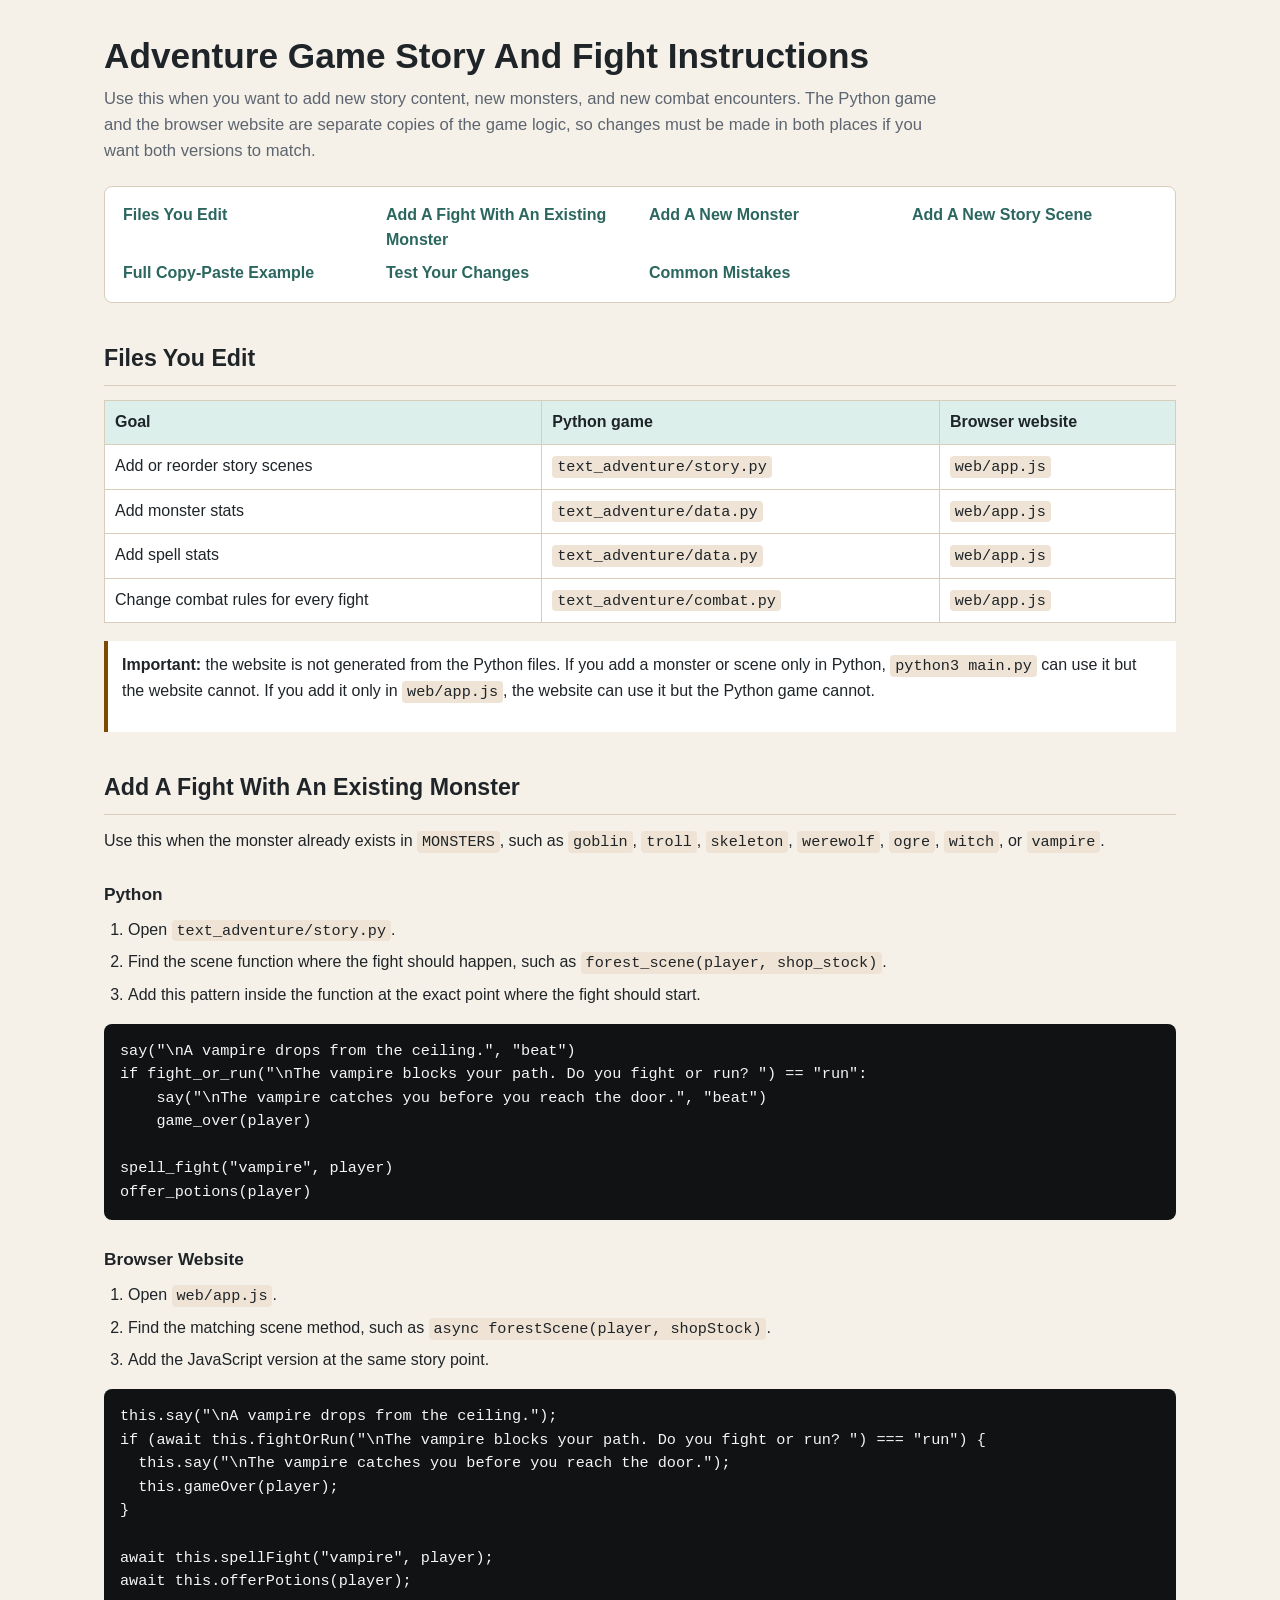
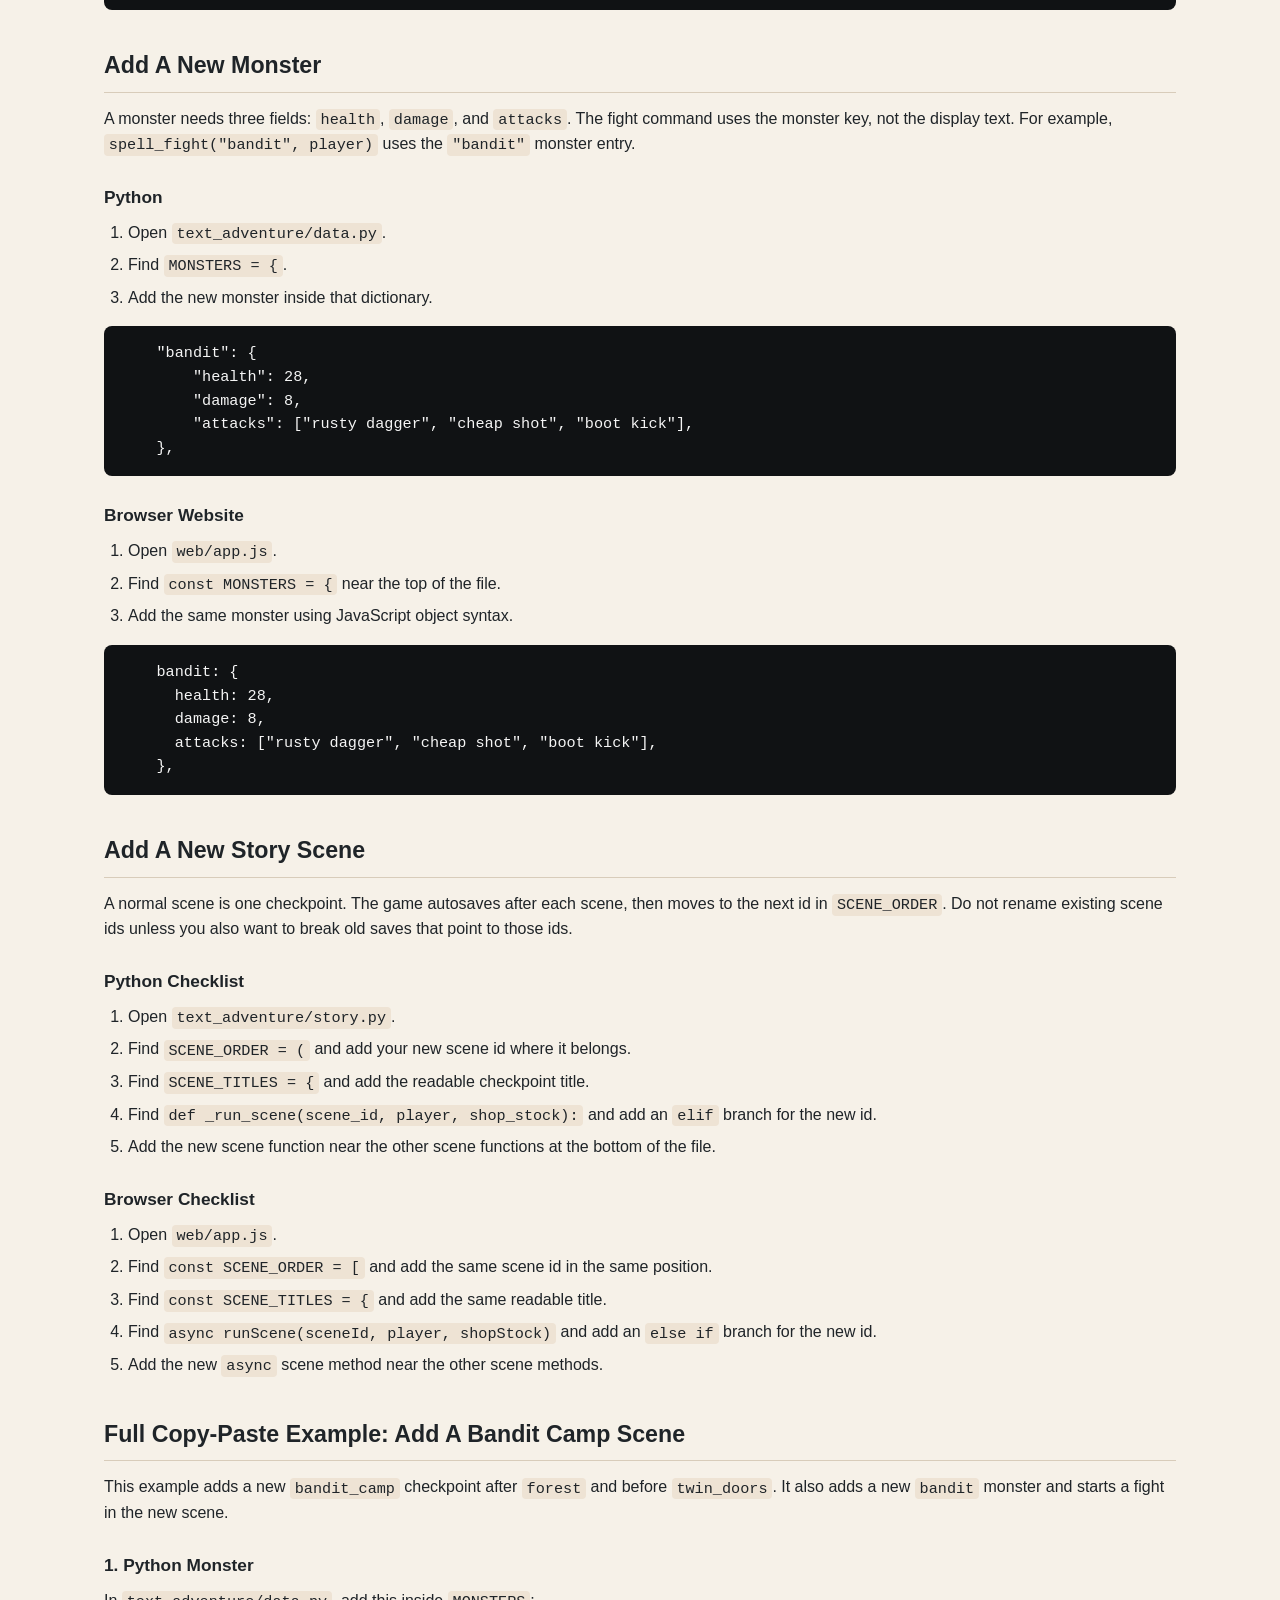
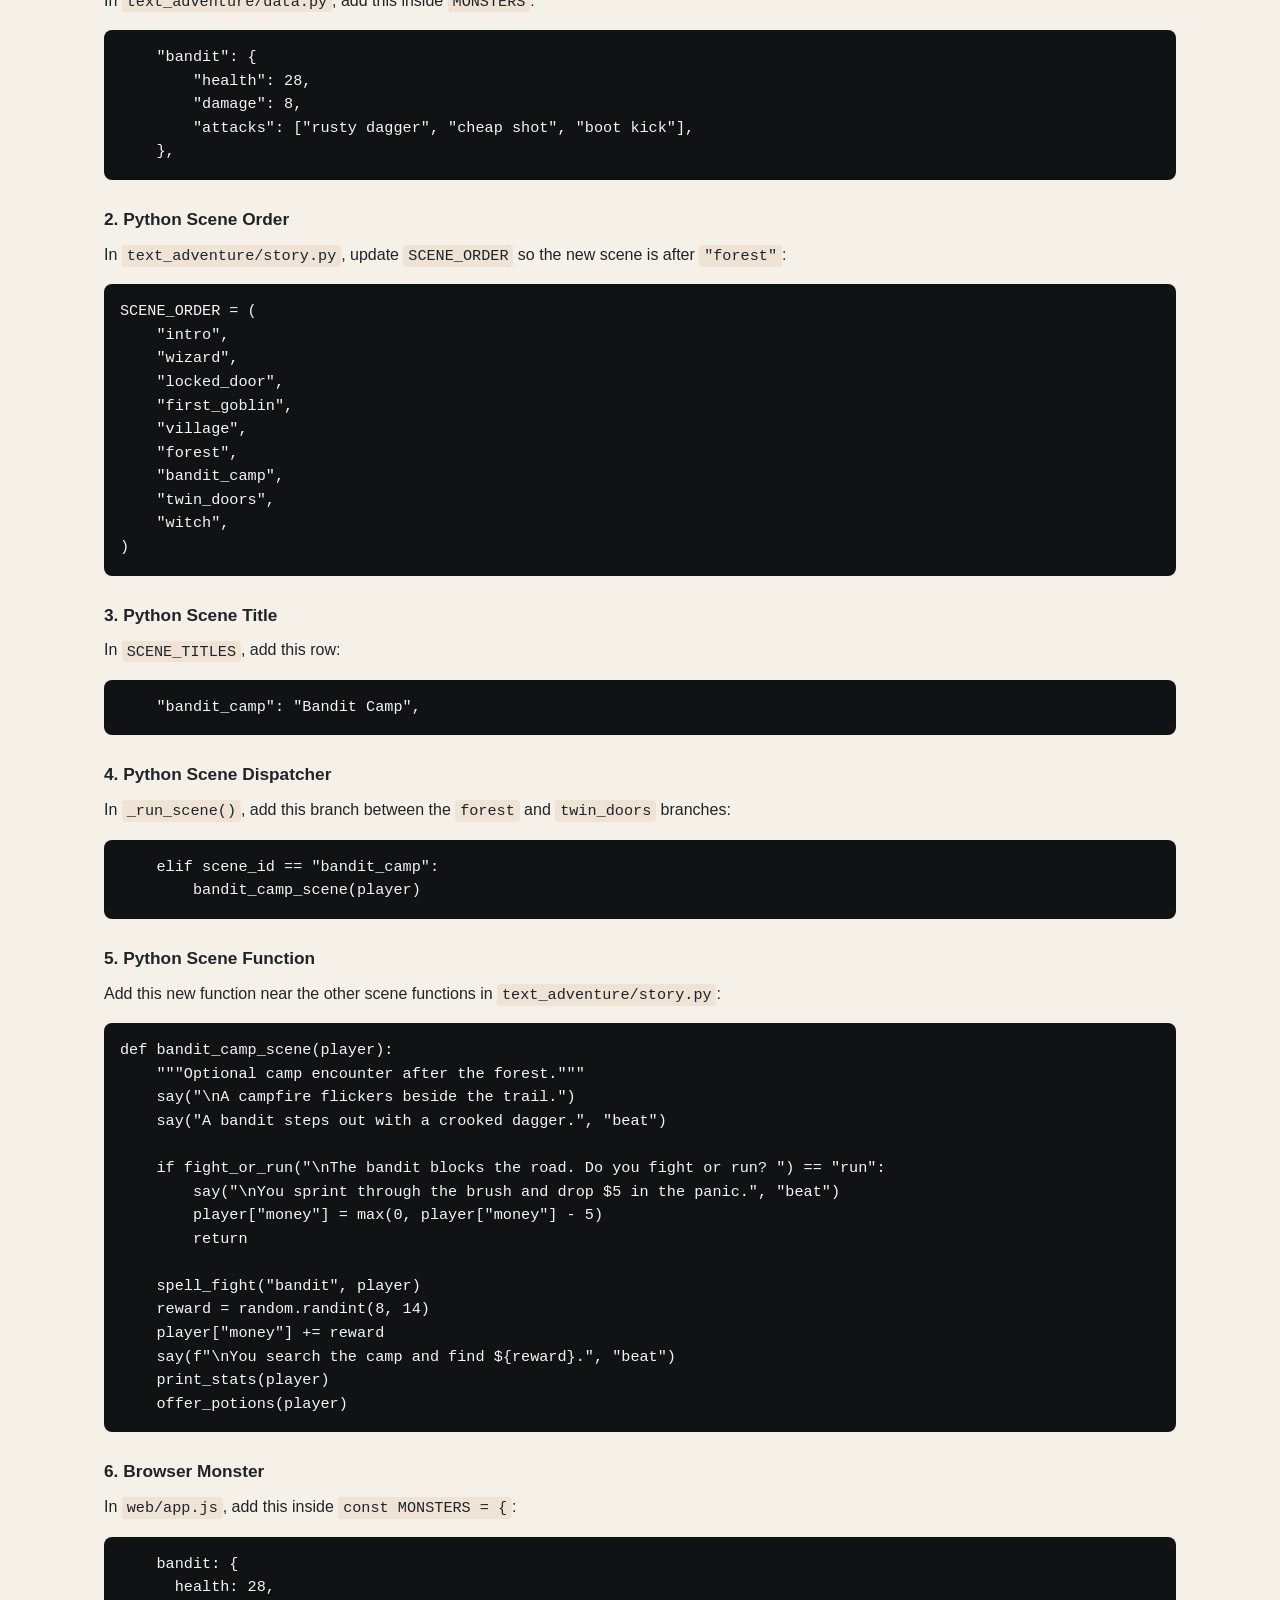
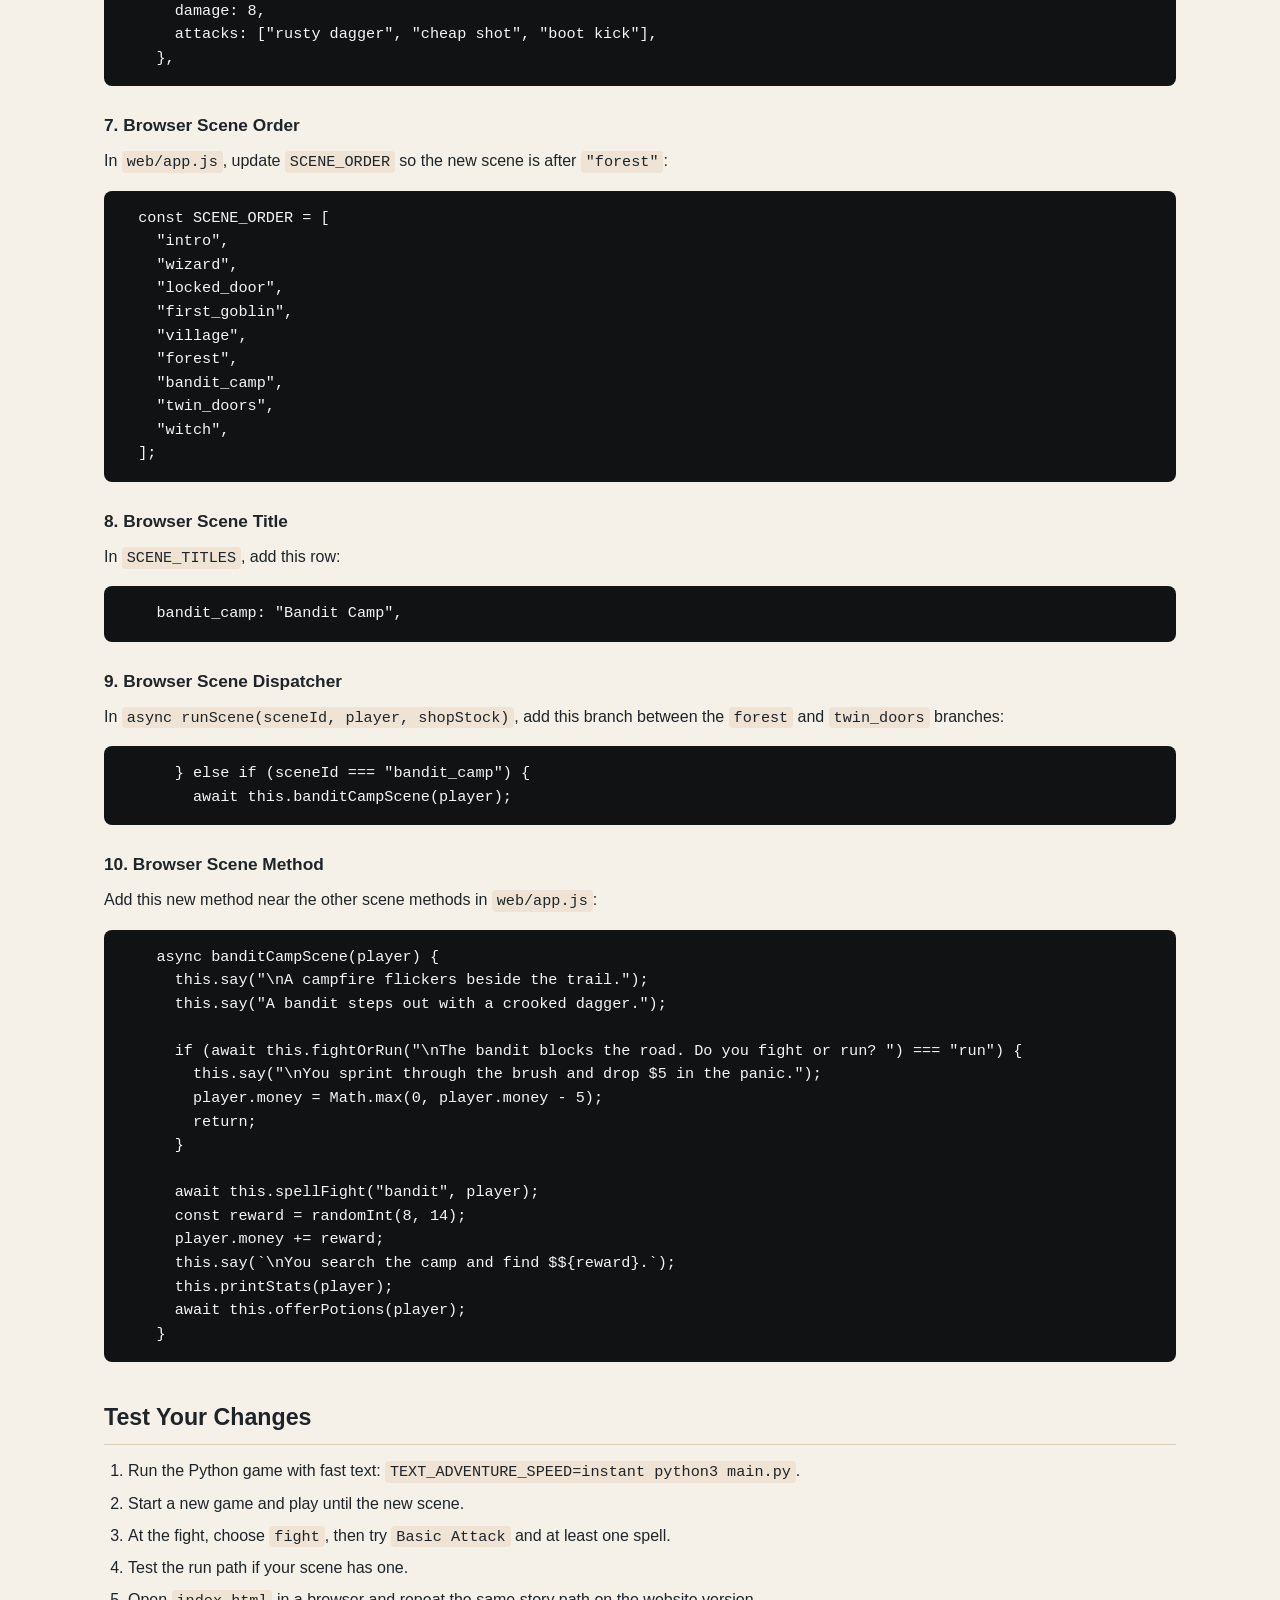
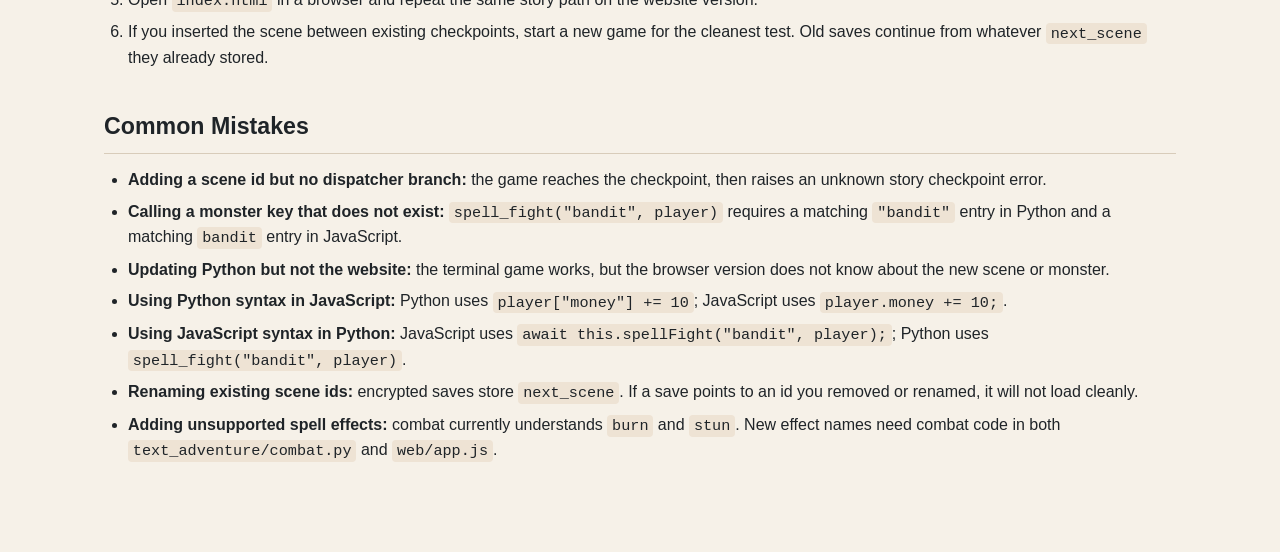
<file: story-and-fights-guide.html>
<!doctype html>
<html lang="en">
<head>
  <meta charset="utf-8">
  <meta name="viewport" content="width=device-width, initial-scale=1">
  <title>Adventure Game Story And Fight Instructions</title>
  <style>
    :root {
      color-scheme: light dark;
      --page: #f6f1e8;
      --text: #1f2428;
      --muted: #5d6570;
      --panel: #ffffff;
      --border: #d8ccba;
      --accent: #2b665f;
      --accent-soft: #dcefeb;
      --code: #eee3d4;
      --terminal: #101214;
      --terminal-text: #f5f5f5;
      --warn: #7a4b00;
      font-family: Arial, Helvetica, sans-serif;
      line-height: 1.55;
    }

    * {
      box-sizing: border-box;
    }

    html {
      scroll-behavior: smooth;
    }

    body {
      margin: 0;
      background: var(--page);
      color: var(--text);
    }

    main {
      width: min(1120px, 100%);
      margin: 0 auto;
      padding: 36px 24px 72px;
    }

    h1 {
      margin: 0 0 10px;
      font-size: 2.2rem;
      line-height: 1.15;
    }

    h2 {
      margin: 38px 0 14px;
      border-bottom: 1px solid var(--border);
      padding-bottom: 8px;
      font-size: 1.45rem;
    }

    h3 {
      margin: 26px 0 10px;
      font-size: 1.08rem;
    }

    p,
    ul,
    ol {
      margin: 0 0 16px;
    }

    ul,
    ol {
      padding-left: 24px;
    }

    li {
      margin: 7px 0;
    }

    a {
      color: var(--accent);
      font-weight: 700;
    }

    code {
      border-radius: 4px;
      background: var(--code);
      padding: 0.12em 0.32em;
      font-family: "Courier New", Courier, monospace;
      font-size: 0.95em;
    }

    pre {
      overflow-x: auto;
      border-radius: 8px;
      background: var(--terminal);
      color: var(--terminal-text);
      padding: 16px;
      margin: 0 0 18px;
    }

    pre code {
      background: transparent;
      padding: 0;
      color: inherit;
    }

    table {
      width: 100%;
      border-collapse: collapse;
      margin: 0 0 18px;
      background: var(--panel);
    }

    th,
    td {
      border: 1px solid var(--border);
      padding: 9px 10px;
      text-align: left;
      vertical-align: top;
    }

    th {
      background: var(--accent-soft);
    }

    .subtitle {
      max-width: 840px;
      color: var(--muted);
      font-size: 1.04rem;
    }

    .toc {
      display: grid;
      grid-template-columns: repeat(auto-fit, minmax(220px, 1fr));
      gap: 9px 18px;
      border: 1px solid var(--border);
      border-radius: 8px;
      background: var(--panel);
      padding: 16px 18px;
      margin: 22px 0;
    }

    .toc a {
      display: block;
      text-decoration: none;
    }

    .callout {
      border-left: 4px solid var(--accent);
      background: var(--panel);
      padding: 12px 14px;
      margin: 0 0 18px;
    }

    .warning {
      border-left-color: var(--warn);
    }

    @media (prefers-color-scheme: dark) {
      :root {
        --page: #151719;
        --text: #edeff2;
        --muted: #b7bec8;
        --panel: #1f2328;
        --border: #3a4048;
        --accent: #78d4d0;
        --accent-soft: #173636;
        --code: #30343a;
        --terminal: #0f1113;
        --terminal-text: #f4f4f4;
        --warn: #ffd75f;
      }
    }
  </style>
</head>
<body>
  <main>
    <h1>Adventure Game Story And Fight Instructions</h1>
    <p class="subtitle">Use this when you want to add new story content, new monsters, and new combat encounters. The Python game and the browser website are separate copies of the game logic, so changes must be made in both places if you want both versions to match.</p>

    <nav class="toc" aria-label="Guide sections">
      <a href="#files">Files You Edit</a>
      <a href="#add-existing-fight">Add A Fight With An Existing Monster</a>
      <a href="#add-monster">Add A New Monster</a>
      <a href="#add-scene">Add A New Story Scene</a>
      <a href="#full-example">Full Copy-Paste Example</a>
      <a href="#test">Test Your Changes</a>
      <a href="#mistakes">Common Mistakes</a>
    </nav>

    <section id="files">
      <h2>Files You Edit</h2>
      <table>
        <thead>
          <tr>
            <th>Goal</th>
            <th>Python game</th>
            <th>Browser website</th>
          </tr>
        </thead>
        <tbody>
          <tr>
            <td>Add or reorder story scenes</td>
            <td><code>text_adventure/story.py</code></td>
            <td><code>web/app.js</code></td>
          </tr>
          <tr>
            <td>Add monster stats</td>
            <td><code>text_adventure/data.py</code></td>
            <td><code>web/app.js</code></td>
          </tr>
          <tr>
            <td>Add spell stats</td>
            <td><code>text_adventure/data.py</code></td>
            <td><code>web/app.js</code></td>
          </tr>
          <tr>
            <td>Change combat rules for every fight</td>
            <td><code>text_adventure/combat.py</code></td>
            <td><code>web/app.js</code></td>
          </tr>
        </tbody>
      </table>

      <div class="callout warning">
        <p><strong>Important:</strong> the website is not generated from the Python files. If you add a monster or scene only in Python, <code>python3 main.py</code> can use it but the website cannot. If you add it only in <code>web/app.js</code>, the website can use it but the Python game cannot.</p>
      </div>
    </section>

    <section id="add-existing-fight">
      <h2>Add A Fight With An Existing Monster</h2>
      <p>Use this when the monster already exists in <code>MONSTERS</code>, such as <code>goblin</code>, <code>troll</code>, <code>skeleton</code>, <code>werewolf</code>, <code>ogre</code>, <code>witch</code>, or <code>vampire</code>.</p>

      <h3>Python</h3>
      <ol>
        <li>Open <code>text_adventure/story.py</code>.</li>
        <li>Find the scene function where the fight should happen, such as <code>forest_scene(player, shop_stock)</code>.</li>
        <li>Add this pattern inside the function at the exact point where the fight should start.</li>
      </ol>
      <pre><code>say("\nA vampire drops from the ceiling.", "beat")
if fight_or_run("\nThe vampire blocks your path. Do you fight or run? ") == "run":
    say("\nThe vampire catches you before you reach the door.", "beat")
    game_over(player)

spell_fight("vampire", player)
offer_potions(player)</code></pre>

      <h3>Browser Website</h3>
      <ol>
        <li>Open <code>web/app.js</code>.</li>
        <li>Find the matching scene method, such as <code>async forestScene(player, shopStock)</code>.</li>
        <li>Add the JavaScript version at the same story point.</li>
      </ol>
      <pre><code>this.say("\nA vampire drops from the ceiling.");
if (await this.fightOrRun("\nThe vampire blocks your path. Do you fight or run? ") === "run") {
  this.say("\nThe vampire catches you before you reach the door.");
  this.gameOver(player);
}

await this.spellFight("vampire", player);
await this.offerPotions(player);</code></pre>
    </section>

    <section id="add-monster">
      <h2>Add A New Monster</h2>
      <p>A monster needs three fields: <code>health</code>, <code>damage</code>, and <code>attacks</code>. The fight command uses the monster key, not the display text. For example, <code>spell_fight("bandit", player)</code> uses the <code>"bandit"</code> monster entry.</p>

      <h3>Python</h3>
      <ol>
        <li>Open <code>text_adventure/data.py</code>.</li>
        <li>Find <code>MONSTERS = {</code>.</li>
        <li>Add the new monster inside that dictionary.</li>
      </ol>
      <pre><code>    "bandit": {
        "health": 28,
        "damage": 8,
        "attacks": ["rusty dagger", "cheap shot", "boot kick"],
    },</code></pre>

      <h3>Browser Website</h3>
      <ol>
        <li>Open <code>web/app.js</code>.</li>
        <li>Find <code>const MONSTERS = {</code> near the top of the file.</li>
        <li>Add the same monster using JavaScript object syntax.</li>
      </ol>
      <pre><code>    bandit: {
      health: 28,
      damage: 8,
      attacks: ["rusty dagger", "cheap shot", "boot kick"],
    },</code></pre>
    </section>

    <section id="add-scene">
      <h2>Add A New Story Scene</h2>
      <p>A normal scene is one checkpoint. The game autosaves after each scene, then moves to the next id in <code>SCENE_ORDER</code>. Do not rename existing scene ids unless you also want to break old saves that point to those ids.</p>

      <h3>Python Checklist</h3>
      <ol>
        <li>Open <code>text_adventure/story.py</code>.</li>
        <li>Find <code>SCENE_ORDER = (</code> and add your new scene id where it belongs.</li>
        <li>Find <code>SCENE_TITLES = {</code> and add the readable checkpoint title.</li>
        <li>Find <code>def _run_scene(scene_id, player, shop_stock):</code> and add an <code>elif</code> branch for the new id.</li>
        <li>Add the new scene function near the other scene functions at the bottom of the file.</li>
      </ol>

      <h3>Browser Checklist</h3>
      <ol>
        <li>Open <code>web/app.js</code>.</li>
        <li>Find <code>const SCENE_ORDER = [</code> and add the same scene id in the same position.</li>
        <li>Find <code>const SCENE_TITLES = {</code> and add the same readable title.</li>
        <li>Find <code>async runScene(sceneId, player, shopStock)</code> and add an <code>else if</code> branch for the new id.</li>
        <li>Add the new <code>async</code> scene method near the other scene methods.</li>
      </ol>
    </section>

    <section id="full-example">
      <h2>Full Copy-Paste Example: Add A Bandit Camp Scene</h2>
      <p>This example adds a new <code>bandit_camp</code> checkpoint after <code>forest</code> and before <code>twin_doors</code>. It also adds a new <code>bandit</code> monster and starts a fight in the new scene.</p>

      <h3>1. Python Monster</h3>
      <p>In <code>text_adventure/data.py</code>, add this inside <code>MONSTERS</code>:</p>
      <pre><code>    "bandit": {
        "health": 28,
        "damage": 8,
        "attacks": ["rusty dagger", "cheap shot", "boot kick"],
    },</code></pre>

      <h3>2. Python Scene Order</h3>
      <p>In <code>text_adventure/story.py</code>, update <code>SCENE_ORDER</code> so the new scene is after <code>"forest"</code>:</p>
      <pre><code>SCENE_ORDER = (
    "intro",
    "wizard",
    "locked_door",
    "first_goblin",
    "village",
    "forest",
    "bandit_camp",
    "twin_doors",
    "witch",
)</code></pre>

      <h3>3. Python Scene Title</h3>
      <p>In <code>SCENE_TITLES</code>, add this row:</p>
      <pre><code>    "bandit_camp": "Bandit Camp",</code></pre>

      <h3>4. Python Scene Dispatcher</h3>
      <p>In <code>_run_scene()</code>, add this branch between the <code>forest</code> and <code>twin_doors</code> branches:</p>
      <pre><code>    elif scene_id == "bandit_camp":
        bandit_camp_scene(player)</code></pre>

      <h3>5. Python Scene Function</h3>
      <p>Add this new function near the other scene functions in <code>text_adventure/story.py</code>:</p>
      <pre><code>def bandit_camp_scene(player):
    """Optional camp encounter after the forest."""
    say("\nA campfire flickers beside the trail.")
    say("A bandit steps out with a crooked dagger.", "beat")

    if fight_or_run("\nThe bandit blocks the road. Do you fight or run? ") == "run":
        say("\nYou sprint through the brush and drop $5 in the panic.", "beat")
        player["money"] = max(0, player["money"] - 5)
        return

    spell_fight("bandit", player)
    reward = random.randint(8, 14)
    player["money"] += reward
    say(f"\nYou search the camp and find ${reward}.", "beat")
    print_stats(player)
    offer_potions(player)</code></pre>

      <h3>6. Browser Monster</h3>
      <p>In <code>web/app.js</code>, add this inside <code>const MONSTERS = {</code>:</p>
      <pre><code>    bandit: {
      health: 28,
      damage: 8,
      attacks: ["rusty dagger", "cheap shot", "boot kick"],
    },</code></pre>

      <h3>7. Browser Scene Order</h3>
      <p>In <code>web/app.js</code>, update <code>SCENE_ORDER</code> so the new scene is after <code>"forest"</code>:</p>
      <pre><code>  const SCENE_ORDER = [
    "intro",
    "wizard",
    "locked_door",
    "first_goblin",
    "village",
    "forest",
    "bandit_camp",
    "twin_doors",
    "witch",
  ];</code></pre>

      <h3>8. Browser Scene Title</h3>
      <p>In <code>SCENE_TITLES</code>, add this row:</p>
      <pre><code>    bandit_camp: "Bandit Camp",</code></pre>

      <h3>9. Browser Scene Dispatcher</h3>
      <p>In <code>async runScene(sceneId, player, shopStock)</code>, add this branch between the <code>forest</code> and <code>twin_doors</code> branches:</p>
      <pre><code>      } else if (sceneId === "bandit_camp") {
        await this.banditCampScene(player);</code></pre>

      <h3>10. Browser Scene Method</h3>
      <p>Add this new method near the other scene methods in <code>web/app.js</code>:</p>
      <pre><code>    async banditCampScene(player) {
      this.say("\nA campfire flickers beside the trail.");
      this.say("A bandit steps out with a crooked dagger.");

      if (await this.fightOrRun("\nThe bandit blocks the road. Do you fight or run? ") === "run") {
        this.say("\nYou sprint through the brush and drop $5 in the panic.");
        player.money = Math.max(0, player.money - 5);
        return;
      }

      await this.spellFight("bandit", player);
      const reward = randomInt(8, 14);
      player.money += reward;
      this.say(`\nYou search the camp and find $${reward}.`);
      this.printStats(player);
      await this.offerPotions(player);
    }</code></pre>
    </section>

    <section id="test">
      <h2>Test Your Changes</h2>
      <ol>
        <li>Run the Python game with fast text: <code>TEXT_ADVENTURE_SPEED=instant python3 main.py</code>.</li>
        <li>Start a new game and play until the new scene.</li>
        <li>At the fight, choose <code>fight</code>, then try <code>Basic Attack</code> and at least one spell.</li>
        <li>Test the run path if your scene has one.</li>
        <li>Open <code>index.html</code> in a browser and repeat the same story path on the website version.</li>
        <li>If you inserted the scene between existing checkpoints, start a new game for the cleanest test. Old saves continue from whatever <code>next_scene</code> they already stored.</li>
      </ol>
    </section>

    <section id="mistakes">
      <h2>Common Mistakes</h2>
      <ul>
        <li><strong>Adding a scene id but no dispatcher branch:</strong> the game reaches the checkpoint, then raises an unknown story checkpoint error.</li>
        <li><strong>Calling a monster key that does not exist:</strong> <code>spell_fight("bandit", player)</code> requires a matching <code>"bandit"</code> entry in Python and a matching <code>bandit</code> entry in JavaScript.</li>
        <li><strong>Updating Python but not the website:</strong> the terminal game works, but the browser version does not know about the new scene or monster.</li>
        <li><strong>Using Python syntax in JavaScript:</strong> Python uses <code>player["money"] += 10</code>; JavaScript uses <code>player.money += 10;</code>.</li>
        <li><strong>Using JavaScript syntax in Python:</strong> JavaScript uses <code>await this.spellFight("bandit", player);</code>; Python uses <code>spell_fight("bandit", player)</code>.</li>
        <li><strong>Renaming existing scene ids:</strong> encrypted saves store <code>next_scene</code>. If a save points to an id you removed or renamed, it will not load cleanly.</li>
        <li><strong>Adding unsupported spell effects:</strong> combat currently understands <code>burn</code> and <code>stun</code>. New effect names need combat code in both <code>text_adventure/combat.py</code> and <code>web/app.js</code>.</li>
      </ul>
    </section>
  </main>
</body>
</html>
</file>
<file: web/styles.css>
:root {
  color-scheme: dark;
  --terminal-bg: #050505;
  --terminal-fg: #f2f2f2;
  --terminal-muted: #888;
  --terminal-dim: #626262;
  --terminal-red: #ff5f5f;
  --terminal-blue: #5f87ff;
  --terminal-cyan: #87dfff;
  --terminal-magenta: #ff87ff;
  --terminal-green: #87ff87;
  --terminal-yellow: #ffd75f;
  --terminal-white: #ffffff;
}

* {
  box-sizing: border-box;
}

html,
body {
  min-height: 100%;
  margin: 0;
  background: var(--terminal-bg);
}

body {
  overflow: hidden;
  color: var(--terminal-fg);
  font-family: "Courier New", Courier, monospace;
  font-size: 16px;
  line-height: 1.35;
}

.terminal {
  width: 100vw;
  height: 100vh;
  overflow-y: auto;
  padding: 18px 20px 32px;
  background: var(--terminal-bg);
}

.terminal-output {
  min-height: 100%;
  white-space: pre-wrap;
  word-break: break-word;
}

.terminal-line,
.terminal-input-line {
  min-height: 1.35em;
  white-space: pre-wrap;
}

.terminal-choice {
  width: fit-content;
  max-width: 100%;
  cursor: pointer;
}

.terminal-choice:hover,
.terminal-choice:focus-visible {
  background: #1a1a1a;
  color: var(--terminal-white);
  outline: 0;
}

.terminal-choice:hover *,
.terminal-choice:focus-visible * {
  color: inherit;
}

.terminal-choice:active {
  background: #303030;
}

.terminal-choice-disabled {
  color: var(--terminal-dim);
  cursor: default;
}

.terminal-choice-disabled * {
  color: var(--terminal-dim) !important;
}

.terminal-input-form {
  display: inline;
}

.terminal-prompt {
  color: var(--terminal-cyan);
}

.terminal-inline-choices {
  color: var(--terminal-muted);
}

.terminal-inline-choice {
  color: var(--terminal-yellow);
  cursor: pointer;
}

.terminal-inline-choice:hover,
.terminal-inline-choice:focus-visible {
  background: #1a1a1a;
  color: #ffffff;
  outline: 0;
}

.terminal-input {
  width: min(42ch, calc(100vw - 48px));
  margin: 0;
  border: 0;
  outline: 0;
  padding: 0;
  background: transparent;
  color: var(--terminal-fg);
  caret-color: var(--terminal-fg);
  font: inherit;
}

.terminal-input::selection,
.terminal-line::selection {
  background: #d7d7d7;
  color: #050505;
}

.terminal-logo {
  margin: 0 0 14px;
  display: block;
  max-width: 100%;
  overflow-x: auto;
  overflow-y: visible;
  padding-bottom: 0.25em;
  color: var(--terminal-yellow);
  font-family: "Courier New", Courier, monospace;
  font-size: clamp(10px, 2vw, 16px);
  font-variant-ligatures: none;
  line-height: 1.22;
  white-space: pre;
}

.red {
  color: var(--terminal-red);
}

.blue {
  color: var(--terminal-blue);
}

.cyan {
  color: var(--terminal-cyan);
}

.magenta {
  color: var(--terminal-magenta);
}

.green {
  color: var(--terminal-green);
}

.yellow {
  color: var(--terminal-yellow);
}

.white {
  color: var(--terminal-white);
}

.dim {
  color: var(--terminal-dim);
}

@media (max-width: 640px) {
  body {
    font-size: 14px;
  }

  .terminal {
    padding: 14px 12px 28px;
  }

  .terminal-logo {
    font-size: clamp(8px, 2.45vw, 12px);
  }
}
</file>
